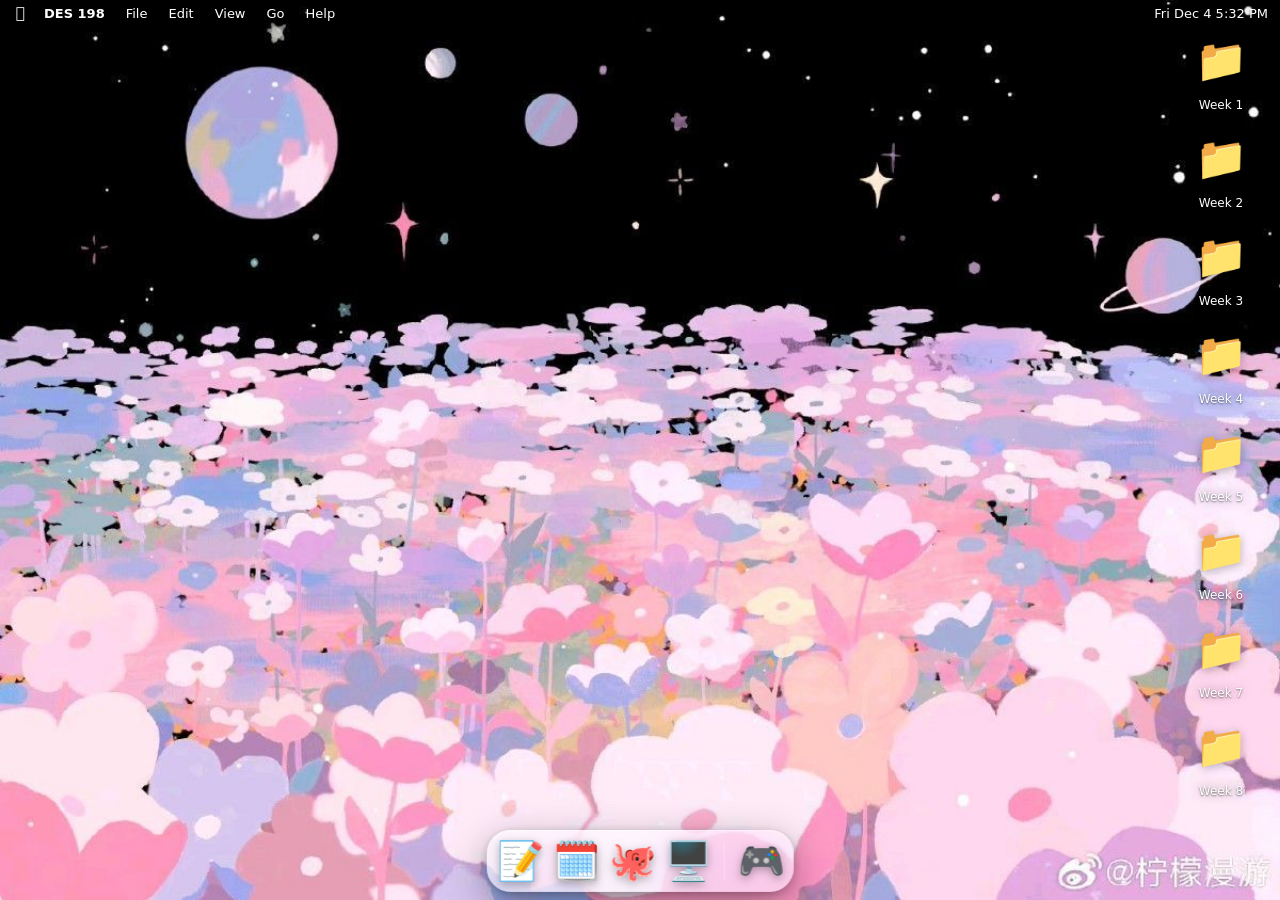
<file: index.html>
<!doctype html>
<html lang="en">
<head>
<meta charset="utf-8">
<meta name="viewport" content="width=device-width, initial-scale=1">
<title>DES 198 — Desktop</title>
<meta name="description" content="The DES 198 course site as a desktop. Every week is a file; the Kind column is the design it wears that week.">
<meta name="color-scheme" content="light dark">
<link rel="icon" href="favicon.svg" type="image/svg+xml">
<link rel="stylesheet" href="desktop.css">
<script src="course.js"></script>
</head>
<body>

<!-- ---------------------------------------------------------------- menu bar -->
<div class="menubar" role="banner">
  <div class="menubar__left">
    <button class="menubar__apple" type="button" aria-label="About this course" data-open="about"></button>
    <span class="menubar__item menubar__item--app">DES 198</span>
    <span class="menubar__item" data-menu="file">File</span>
    <span class="menubar__item" data-menu="edit">Edit</span>
    <span class="menubar__item" data-menu="view">View</span>
    <span class="menubar__item" data-menu="go">Go</span>
    <span class="menubar__item" data-menu="help">Help</span>
  </div>
  <div class="menubar__right">
    <time class="menubar__time" id="mbTime"></time>
  </div>
</div>

<div class="dropdown glass" id="dropdown" hidden></div>

<!-- ---------------------------------------------------------------- desktop -->
<main class="desktop" id="desktop" data-wallpaper>
  <div class="icons" id="icons" role="listbox" aria-label="Desktop"></div>
</main>

<div class="windows" id="windows"></div>

<!-- Quick Look -->
<div class="ql" id="ql" hidden>
  <div class="ql__panel glass" role="dialog" aria-modal="true" aria-labelledby="qlTitle">
    <header class="ql__bar">
      <button class="light light--close" type="button" data-ql-close aria-label="Close Quick Look"></button>
      <h2 class="ql__title" id="qlTitle"></h2>
      <button class="ql__open" type="button" data-ql-open>Open</button>
    </header>
    <div class="ql__body doc" id="qlBody"></div>
  </div>
</div>

<nav class="dock glass" id="dock" aria-label="Dock"></nav>

<noscript>
  <p class="noscript">This page is a desktop you click around in, so it needs
  JavaScript to work.</p>
</noscript>

<script src="wallpaper.js"></script>
<script src="desktop.js"></script>
<script src="apps.js"></script>
<script src="sparkles.js"></script>
<script src="eggs.js"></script>
</body>
</html>
</file>
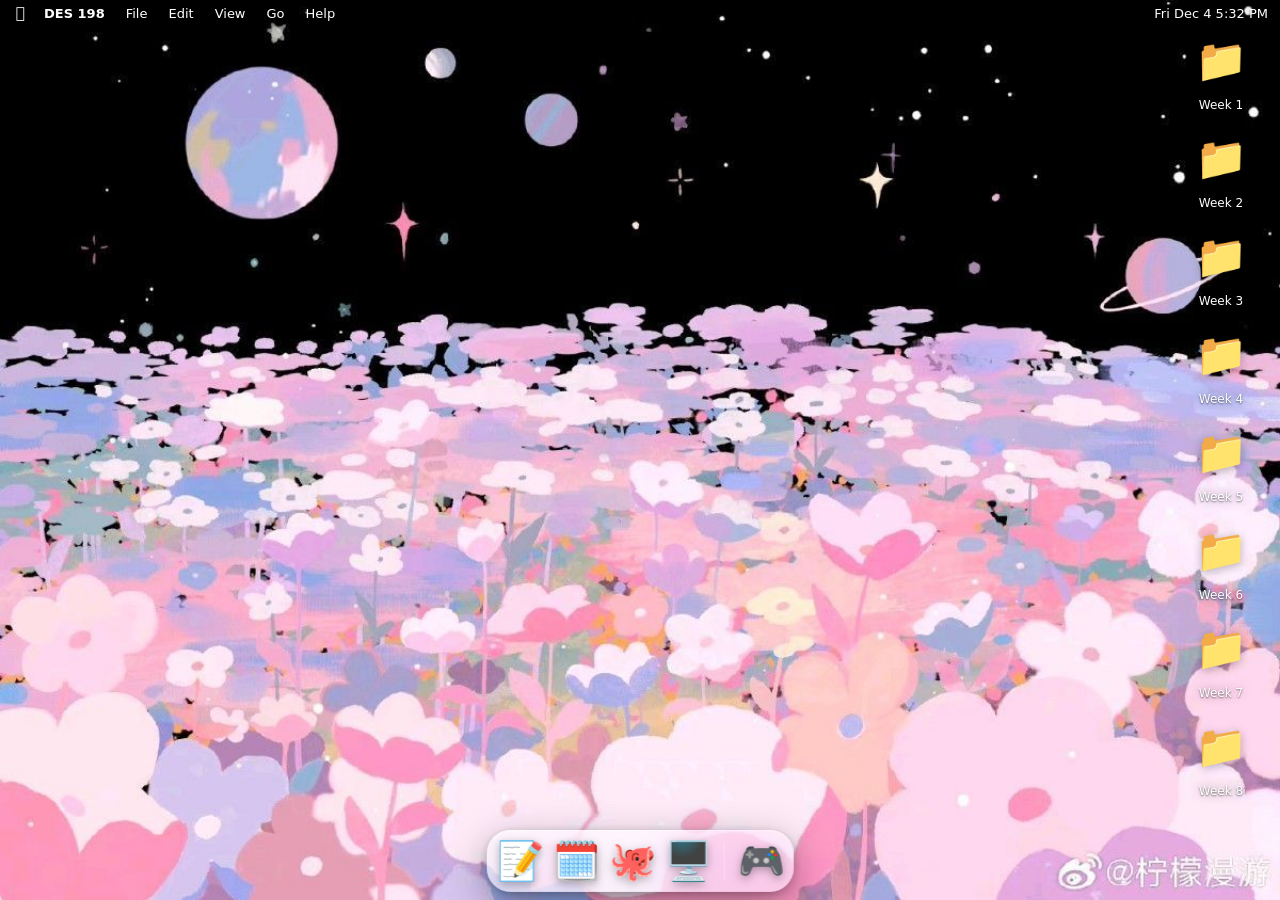
<file: desktop.html>
<!doctype html>
<html lang="en">
<head>
<meta charset="utf-8">
<meta name="viewport" content="width=device-width, initial-scale=1">
<title>DES 198 — Desktop</title>
<meta name="description" content="The DES 198 course site as a desktop. Every week is a file; the Kind column is the design it wears that week.">
<meta name="color-scheme" content="light dark">
<link rel="icon" href="favicon.svg" type="image/svg+xml">
<link rel="stylesheet" href="desktop.css">
<script src="course.js"></script>
</head>
<body>

<!-- ---------------------------------------------------------------- menu bar -->
<div class="menubar" role="banner">
  <div class="menubar__left">
    <button class="menubar__apple" type="button" aria-label="About this course" data-open="about"></button>
    <span class="menubar__item menubar__item--app">DES 198</span>
    <span class="menubar__item" data-menu="file">File</span>
    <span class="menubar__item" data-menu="edit">Edit</span>
    <span class="menubar__item" data-menu="view">View</span>
    <span class="menubar__item" data-menu="go">Go</span>
    <span class="menubar__item" data-menu="help">Help</span>
  </div>
  <div class="menubar__right">
    <time class="menubar__time" id="mbTime"></time>
  </div>
</div>

<div class="dropdown glass" id="dropdown" hidden></div>

<!-- ---------------------------------------------------------------- desktop -->
<main class="desktop" id="desktop" data-wallpaper>
  <div class="icons" id="icons" role="listbox" aria-label="Desktop"></div>
</main>

<div class="windows" id="windows"></div>

<!-- Quick Look -->
<div class="ql" id="ql" hidden>
  <div class="ql__panel glass" role="dialog" aria-modal="true" aria-labelledby="qlTitle">
    <header class="ql__bar">
      <button class="light light--close" type="button" data-ql-close aria-label="Close Quick Look"></button>
      <h2 class="ql__title" id="qlTitle"></h2>
      <button class="ql__open" type="button" data-ql-open>Open</button>
    </header>
    <div class="ql__body doc" id="qlBody"></div>
  </div>
</div>

<nav class="dock glass" id="dock" aria-label="Dock"></nav>

<noscript>
  <p class="noscript">This page is a desktop you click around in, so it needs
  JavaScript to work.</p>
</noscript>

<script src="wallpaper.js"></script>
<script src="desktop.js"></script>
<script src="apps.js"></script>
</body>
</html>
</file>
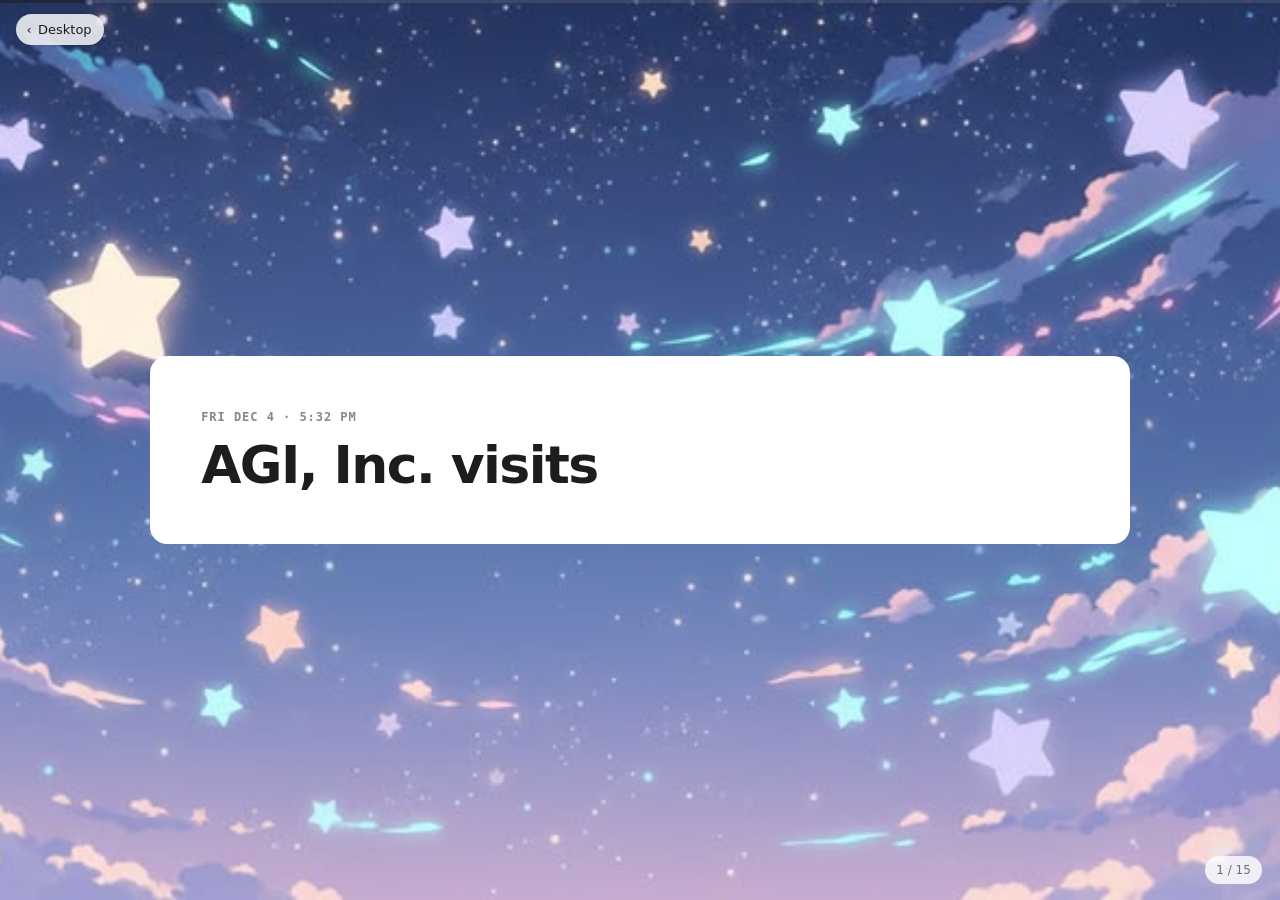
<file: scroll.html>
<!doctype html>
<html lang="en">
<head>
<meta charset="utf-8">
<meta name="viewport" content="width=device-width, initial-scale=1">
<title>Read the week — DES 198</title>
<meta name="description" content="A week of DES 198 read as a deck: one slide per screen, scrolling down.">
<meta name="color-scheme" content="light dark">
<link rel="icon" href="favicon.svg" type="image/svg+xml">
<!-- base.css for the slide hooks, desktop.css for the Apple design. -->
<link rel="stylesheet" href="base.css">
<link rel="stylesheet" href="desktop.css">
<!-- Baskervville: the one slide font actually shown as itself (Week 2,
     Typography), rather than described. Everything else that needs a
     specific font is a system font already installed everywhere. -->
<link rel="preconnect" href="https://fonts.googleapis.com">
<link rel="preconnect" href="https://fonts.gstatic.com" crossorigin>
<link href="https://fonts.googleapis.com/css2?family=Baskervville&display=swap" rel="stylesheet">
<script src="course.js"></script>
</head>
<body class="scrolldeck">
  <a class="skip" href="#s1">Skip to the first slide</a>

  <!-- One wallpaper, not the rotation: a background that changes under you
       while you are reading is a distraction rather than a pleasure. -->
  <div class="wall wall--fixed" aria-hidden="true"></div>

  <main class="sc" id="app"></main>

  <script src="site.js"></script>
  <script>renderScroll();</script>
  <script src="sparkles.js"></script>
</body>
</html>
</file>
<file: desktop.css>
/* ==========================================================================
   DES 198 — DESKTOP

   The course as a Finder window. Every week is a file, and the Kind column
   is the design that week wears, which is the argument the whole site is
   making: same content, thirteen presentations, listed in a column like any
   other file attribute.

   ---------------------------------------------------------------------------
   DESIGN LANGUAGE: LIQUID GLASS (macOS 26 Tahoe, as refined in macOS 27)

   Liquid Glass is a translucent finish that reflects and refracts what sits
   behind it, and it reaches from the smallest control to the largest
   structure. What that means concretely here:

     The menu bar is transparent. Not tinted, not frosted: the wallpaper
     runs straight under it.

     Sidebars and toolbars are the glass. The window itself has no opaque
     background, so the wallpaper shows through the sidebar and title bar
     while the content area stays solid enough to read.

     Corners are concentric. An inner radius equals the outer radius minus
     the gap between them, so curves stay parallel instead of fighting.
     --r-win and --r-in are set up that way and must stay in step.

     Glass has an edge. Real glass catches light along its rim, so every
     glass surface carries a bright top inset line and a darker bottom one.
     That edge, not a border, is what makes it read as a material.

   THE OPACITY CONTROL. macOS 27 reduced the default transparency because
   content was getting lost, and added a control running from a tinted,
   nearly opaque look to clear glass. That is a real setting, so it is real
   here: --glass-op drives every glass surface at once, and the Apple menu
   sets it. Legibility has to hold at both ends, which is the guidance.

   ---------------------------------------------------------------------------
   ASSETS. Nothing here is drawn by hand. There is no official Apple design
   system for the web: Apple ships the macOS UI Kit as Figma and Sketch files
   only, and both those and SF Symbols are licensed for software running on
   Apple's own operating systems, which a course website is not. So this uses
   the two Apple assets a Mac already serves:

     SF Pro              via -apple-system, the real system font
     Apple Color Emoji   the file, folder and menu-bar icons, Apple's own
                         artwork rendered by the OS
      (U+F8FF)         the Apple logo glyph, also from the system font

   The system accent follows CURRENT_WEEK's theme, the way the macOS accent
   colour is a system setting.
   ========================================================================== */

:root {
  --wall-1: #2b4a6f;
  --wall-2: #14243a;
  --accent: #0a6cff;
  --accent-ink: #ffffff;

  /* 0 = clear glass, 1 = tinted and nearly opaque. The Apple menu sets it.
     The default sits high because macOS 27 pulled transparency back. */
  --glass-op: .62;

  /* the glass recipe, mixed from --glass-op so one dial moves everything */
  --glass-tint:  rgba(255, 255, 255, calc(.10 + .74 * var(--glass-op)));
  --glass-deep:  rgba(246, 247, 250, calc(.06 + .80 * var(--glass-op)));
  --glass-spec:  rgba(255, 255, 255, calc(.50 + .35 * var(--glass-op)));
  --glass-under: rgba(0, 0, 0, .07);
  --glass-blur:  32px;

  --content: rgba(255, 255, 255, calc(.72 + .26 * var(--glass-op)));

  /* VIBRANCY. Text on glass cannot be one fixed colour: as the glass goes
     clear the dark wallpaper comes through and dark ink disappears into it,
     which is the legibility complaint against this design language. So the
     ink on glass follows the opacity, flipping to white as the glass clears.
     The curve is steep on purpose, so ink stays properly dark until the
     glass is genuinely transparent rather than passing through a muddy grey. */
  --on-glass: clamp(0%, calc((var(--glass-op) - .26) * 260%), 100%);
  --glass-ink:      color-mix(in oklab, #1d1d1f var(--on-glass), #ffffff);
  --glass-ink-soft: color-mix(in oklab, #5f6066 var(--on-glass), rgba(255,255,255,.82));
  --glass-shade: 0 1px 3px rgba(0, 0, 0, calc(.55 - .55 * var(--glass-op)));

  --ink:        #1d1d1f;
  --ink-soft:   #5f6066;
  --ink-faint:  #8e8f96;
  --hair:       rgba(0, 0, 0, .10);
  --row-alt:    rgba(0, 0, 0, .022);
  --sel-idle:   rgba(0, 0, 0, .075);

  --font: -apple-system, BlinkMacSystemFont, "SF Pro Text", "Helvetica Neue",
          "Segoe UI", system-ui, sans-serif;

  /* Concentric corners: an inner surface inset by --inset from a container
     with radius --r-win gets --r-in, so the two curves stay parallel. */
  --r-win: 17px;
  --inset: 7px;
  --r-in: calc(var(--r-win) - var(--inset));
  --r-ctl: 8px;


  /* Text sitting directly on the wallpaper: the menu bar and the icon labels.
     White ink was right over a dark gradient and is wrong over this one, which
     is a pale sky at the top where the menu bar sits. So the ink is dark and
     the halo behind it is light, the opposite of the usual arrangement. Swap
     both if you ever put a dark photo here, and check the menu bar first: it
     lands on the brightest part of the image. */
  --desk-ink:   #23241f;
  --desk-shade: 0 1px 2px rgba(255,255,255,.7), 0 0 10px rgba(255,255,255,.45);
  --desk-hover: rgba(0, 0, 0, .1);

  --menubar-h: 26px;
  --dock-h: 70px;
}

@media (prefers-color-scheme: dark) {
  :root:not([data-mode="light"]) {
    --wall-1: #1b3350;
    --wall-2: #060c15;
    --glass-tint:  rgba(70, 72, 82, calc(.14 + .72 * var(--glass-op)));
    --glass-deep:  rgba(38, 40, 47, calc(.10 + .80 * var(--glass-op)));
    --glass-spec:  rgba(255, 255, 255, calc(.16 + .16 * var(--glass-op)));
    --glass-under: rgba(0, 0, 0, .3);
    --content: rgba(28, 29, 34, calc(.70 + .28 * var(--glass-op)));
    --glass-ink: #f2f2f4;
    --glass-ink-soft: #a6a7ae;
    --glass-shade: none;
    --ink:        #f2f2f4;
    --ink-soft:   #a6a7ae;
    --ink-faint:  #7a7b83;
    --hair:       rgba(255, 255, 255, .09);
    --row-alt:    rgba(255, 255, 255, .028);
    --sel-idle:   rgba(255, 255, 255, .1);
  }
}

* { box-sizing: border-box; }

/* An explicit display in this file would otherwise beat the hidden attribute,
   which is what left the empty Quick Look panel covering the desktop. */
[hidden] { display: none !important; }

html, body { height: 100%; }

body {
  margin: 0;
  font-family: var(--font);
  font-size: 13px;
  color: var(--ink);
  background: var(--wall-2);
  overflow: hidden;
  -webkit-font-smoothing: antialiased;
}

::selection { background: var(--accent); color: var(--accent-ink); }

/* Apple Color Emoji first, so the icons are Apple's artwork on a Mac and the
   platform's own set elsewhere. Never a hand-drawn substitute. */
.glyph {
  font-family: "Apple Color Emoji", "Segoe UI Emoji", "Noto Color Emoji", sans-serif;
  font-style: normal;
  line-height: 1;
}

.noscript {
  position: fixed; inset: auto 0 0 0; z-index: 99;
  margin: 0; padding: 1rem 1.25rem;
  background: var(--content); color: var(--ink);
  font-size: 13px; line-height: 1.5;
}

/* --------------------------------------------------------------------------
   THE GLASS
   One place mixes the material, so every surface is the same stuff.
   -------------------------------------------------------------------------- */

.glass {
  position: relative;
  background:
    linear-gradient(180deg,
      var(--glass-tint) 0%,
      var(--glass-deep) 46%,
      var(--glass-deep) 100%);
  -webkit-backdrop-filter: blur(var(--glass-blur)) saturate(190%) brightness(1.06);
  backdrop-filter: blur(var(--glass-blur)) saturate(190%) brightness(1.06);
  box-shadow:
    inset 0 .5px 0 var(--glass-spec),          /* the lit top rim */
    inset 0 -.5px 0 var(--glass-under),        /* the shaded bottom rim */
    inset .5px 0 0 rgba(255,255,255,.16),
    inset -.5px 0 0 rgba(255,255,255,.08);
}

/* --------------------------------------------------------------- menu bar -- */
/* Transparent by default in Tahoe: the wallpaper runs straight under it, so
   the only job left is keeping the text legible against whatever it lands on. */

.menubar {
  position: fixed; top: 0; left: 0; right: 0; z-index: 50;
  height: var(--menubar-h);
  display: flex; align-items: center; justify-content: space-between;
  padding: 0 10px 0 7px;
  background: transparent;
  color: var(--desk-ink);
  font-size: 13px;
  text-shadow: var(--desk-shade);
  user-select: none;
}

.menubar__left, .menubar__right { display: flex; align-items: center; gap: 1px; }
.menubar__right { gap: 10px; padding-right: 2px; }

/* U+F8FF is Apple's own logo glyph in the system font */
.menubar__apple {
  width: 26px; height: 20px; padding: 0;
  appearance: none; -webkit-appearance: none;
  border: 0; border-radius: 7px;
  background: transparent; color: inherit;
  font-family: var(--font); font-size: 15px; line-height: 20px;
  text-shadow: inherit;
  cursor: default;
}
.menubar__apple::before { content: "\F8FF"; }

.menubar__item {
  padding: 2px 10px;
  border-radius: 7px;
  line-height: 17px;
  cursor: default;
}
.menubar__item--app { font-weight: 590; }
.menubar__item:hover, .menubar__apple:hover,
.menubar__item[data-on], .menubar__apple[data-on] {
  background: var(--desk-hover);
  -webkit-backdrop-filter: blur(12px);
  backdrop-filter: blur(12px);
}

.menubar__time { font-size: 13px; font-variant-numeric: tabular-nums; }

/* -------------------------------------------------------------- drop-downs -- */

.dropdown {
  position: fixed; z-index: 60;
  min-width: 232px; max-width: min(460px, 90vw);
  max-height: 70vh; overflow-y: auto;
  padding: 6px;
  border-radius: 14px;
  box-shadow:
    inset 0 .5px 0 var(--glass-spec),
    inset 0 -.5px 0 var(--glass-under),
    0 18px 50px rgba(0,0,0,.34),
    0 2px 8px rgba(0,0,0,.18);
  color: var(--glass-ink);
  font-size: 13px;
}
.dropdown button {
  display: flex; align-items: center; justify-content: space-between; gap: 1.5rem;
  width: 100%; padding: 5px 10px;
  appearance: none; -webkit-appearance: none;
  border: 0; border-radius: 8px;
  background: transparent; color: var(--glass-ink);
  font: inherit; text-align: left; cursor: default;
}
.dropdown button span { overflow: hidden; text-overflow: ellipsis; white-space: nowrap; }
.dropdown button:disabled { color: var(--glass-ink-soft); opacity: .7; }
.dropdown button:not(:disabled):hover { background: var(--accent); color: var(--accent-ink); }
.dropdown button[aria-checked="true"] span::before { content: "\2713\00A0\00A0"; }
.dropdown kbd { font: inherit; color: var(--glass-ink-soft); flex: none; }
.dropdown button:not(:disabled):hover kbd { color: inherit; opacity: .8; }
.dropdown hr { margin: 6px 10px; border: 0; border-top: .5px solid var(--hair); }

/* ---------------------------------------------------------------- desktop -- */
/* The wallpaper carries real colour because glass has nothing to refract over
   a flat fill. Two soft blooms in the week's accent, nothing more. */

/* The wallpaper rotates, so it is two stacked layers rather than one image.
   One holds what you are looking at, the other is loaded with what comes next
   and then faded up; the next change swaps their roles. Crossfading needs two
   layers because you cannot fade an element to a different version of itself.

   The gradient sits under both as the fallback and the colour the edges blend
   into, so a slow or missing file never shows a white void. */

.desktop {
  position: fixed; inset: 0;
  background: linear-gradient(163deg, var(--wall-1) 0%, var(--wall-2) 100%);
  overflow: hidden;
}

.desktop::before,
.desktop::after {
  content: "";
  position: absolute; inset: 0;
  background: center / cover no-repeat;
  transition: opacity 1600ms ease-in-out;
}
.desktop::before { background-image: var(--shot-a); opacity: 1; }
.desktop::after  { background-image: var(--shot-b); opacity: 0; }
.desktop[data-layer="b"]::before { opacity: 0; }
.desktop[data-layer="b"]::after  { opacity: 1; }

.icons {
  /* The wallpaper layers are absolutely positioned, so they paint above any
     in-flow content. Without a stacking order of its own the icon labels end
     up underneath them, while the emoji stays visible because its filter
     lifts it into the same paint step. Both belong above the wallpaper. */
  position: relative; z-index: 1;
  display: grid;
  grid-auto-flow: column;
  grid-template-rows: repeat(auto-fill, 96px);
  justify-content: end;
  gap: 2px;
  height: 100%;
  padding: calc(var(--menubar-h) + 8px) 14px calc(var(--dock-h) + 14px);
}

.icon {
  width: 90px;
  display: grid; grid-template-columns: 1fr; justify-items: center; gap: 4px;
  padding: 6px 2px 5px;
  appearance: none; -webkit-appearance: none;
  border: 0; border-radius: 12px;
  background: transparent; box-shadow: none;
  font: inherit; color: var(--desk-ink);
  cursor: default;
}
.icon .glyph {
  font-size: 42px;
  filter: drop-shadow(0 2px 5px rgba(0,0,0,.28));
}
.icon span:last-child {
  max-width: 84px;
  padding: 1px 6px;
  border-radius: 7px;
  font-size: 12px; line-height: 1.25;
  text-align: center;
  text-shadow: var(--desk-shade);
  overflow-wrap: anywhere;
}
.icon[aria-selected="true"] .glyph {
  background: rgba(255,255,255,.18);
  border-radius: 12px;
  -webkit-backdrop-filter: blur(8px);
  backdrop-filter: blur(8px);
}
.icon[aria-selected="true"] span:last-child {
  background: var(--accent); color: var(--accent-ink); text-shadow: none;
}
.icon:focus-visible { outline: 2px solid #fff; outline-offset: 1px; }

/* ----------------------------------------------------------------- windows -- */
/* The window has no opaque background of its own. That is what lets the
   wallpaper show through the sidebar and the toolbar. */

.windows { position: fixed; inset: var(--menubar-h) 0 0 0; pointer-events: none; z-index: 20; }

.window {
  position: absolute;
  display: flex; flex-direction: column;
  min-width: 360px; min-height: 220px;
  background: transparent;
  border-radius: var(--r-win);
  /* No drop shadow. The half-pixel rim is what separates the window from the
     wallpaper, and it is the only thing that should: a cast shadow would put
     the window above the glass rather than in it. */
  box-shadow: 0 0 0 .5px rgba(255,255,255,.16);
  overflow: hidden;
  pointer-events: auto;
}
.window[data-min="true"] { display: none; }
.window[data-zoom="true"] {
  left: 0 !important; top: 0 !important;
  width: 100% !important; height: 100% !important;
  border-radius: 0;
}

/* the toolbar, which in Tahoe is glass rather than a tinted bar */
.window__bar {
  display: flex; align-items: center; gap: 10px;
  height: 50px; flex: none;
  padding: 0 15px;
  cursor: default; user-select: none;
  z-index: 2;
}

.lights { display: flex; gap: 8px; flex: none; }

.light {
  position: relative;
  width: 12px; height: 12px; padding: 0;
  appearance: none; -webkit-appearance: none;
  border: 0; border-radius: 50%;
  box-shadow: inset 0 .5px 0 rgba(255,255,255,.45), 0 .5px 1px rgba(0,0,0,.2);
  cursor: default;
}
.light--close { background: #ff5f57; }
.light--min   { background: #febc2e; }
.light--zoom  { background: #28c840; }
.window[data-focus="false"] .light { background: rgba(150,150,155,.5); box-shadow: none; }

/* The hover symbols are characters from the system font, not drawn shapes. */
.light::after {
  content: "";
  position: absolute; inset: 0;
  display: grid; place-items: center;
  font-family: var(--font);
  font-size: 10px; line-height: 1;
  color: rgba(0,0,0,.62);
  opacity: 0;
}
.lights:hover .light::after { opacity: 1; }
.light--close::after { content: "\00D7"; font-size: 12px; }
.light--min::after   { content: "\2212"; }
.light--zoom::after  { content: "\2921"; font-size: 9px; }

.window__title {
  flex: 1; margin: 0;
  font-size: 13px; font-weight: 590; text-align: center;
  color: var(--glass-ink);
  text-shadow: var(--glass-shade);
  overflow: hidden; text-overflow: ellipsis; white-space: nowrap;
}
.window[data-focus="false"] .window__title { color: var(--ink-faint); }

.window__tools { display: flex; gap: 6px; flex: none; }
.tool {
  padding: 4px 11px;
  appearance: none; -webkit-appearance: none;
  border: 0; border-radius: 999px;              /* Tahoe rounds its controls */
  background: rgba(255,255,255,.16);
  box-shadow: inset 0 .5px 0 rgba(255,255,255,.4), inset 0 -.5px 0 rgba(0,0,0,.08);
  -webkit-backdrop-filter: blur(10px);
  backdrop-filter: blur(10px);
  color: var(--glass-ink);
  font: inherit; font-size: 12px;
  cursor: default;
}
.tool:hover { background: var(--accent); color: var(--accent-ink); }

.window__body { flex: 1; display: flex; min-height: 0; }

/* sidebar: floating glass, concentric with the window corner */

.side {
  width: 190px; flex: none;
  padding: 8px 8px 10px;
  border-right: .5px solid var(--hair);
  overflow-y: auto;
}
.side h3 {
  margin: 9px 0 3px; padding: 0 8px;
  font-size: 11px; font-weight: 590;
  color: var(--glass-ink-soft);
  text-shadow: var(--glass-shade);
}
.side h3:first-child { margin-top: 2px; }
.side button {
  display: flex; align-items: center; gap: 8px;
  width: 100%; padding: 5px 8px;
  appearance: none; -webkit-appearance: none;
  border: 0; border-radius: 8px;
  background: transparent; color: var(--glass-ink);
  text-shadow: var(--glass-shade);
  font: inherit; font-size: 13px; text-align: left;
  cursor: default;
}
.side .glyph { font-size: 13px; flex: none; width: 16px; text-align: center; }
.side button span:last-child { overflow: hidden; text-overflow: ellipsis; white-space: nowrap; }
.side button:hover { background: var(--sel-idle); }
.side button[aria-current="true"] {
  background: rgba(255,255,255,.3);
  box-shadow: inset 0 .5px 0 rgba(255,255,255,.5), 0 1px 3px rgba(0,0,0,.1);
  font-weight: 500;
}

/* content area: the solid surface, so the list stays readable */

.list {
  flex: 1; display: flex; flex-direction: column; min-width: 0;
  background: var(--content);
  -webkit-backdrop-filter: blur(20px) saturate(160%);
  backdrop-filter: blur(20px) saturate(160%);
  overflow: hidden;
}

.list__head {
  display: grid;
  grid-template-columns: minmax(0,1fr) 74px 136px 92px;
  height: 28px; flex: none;
  border-bottom: .5px solid var(--hair);
}
.list__head button {
  display: flex; align-items: center; gap: 4px;
  min-width: 0; padding: 0 10px;
  appearance: none; -webkit-appearance: none;
  border: 0; border-right: .5px solid var(--hair);
  background: transparent; color: var(--ink-soft);
  font: inherit; font-size: 11px; font-weight: 500;
  text-align: left; cursor: default;
}
.list__head button:last-child { border-right: 0; }
.list__head button:hover { background: var(--sel-idle); }
.list__head .dir { font-size: 8px; color: var(--ink-faint); }

/* A week folder has no sidebar, so it can afford wider metadata columns:
   a reading's author is the useful part of its Kind and should not clip. */
.list--folder .list__head,
.list--folder .row { grid-template-columns: minmax(0,1fr) 104px 176px 76px; }

.list__rows { flex: 1; overflow-y: auto; padding: 4px; }

.row {
  display: grid;
  grid-template-columns: minmax(0,1fr) 74px 136px 92px;
  align-items: center;
  width: 100%; height: 26px;
  padding: 0; border: 0;
  border-radius: var(--r-ctl);              /* Tahoe rounds list selection */
  background: transparent; color: var(--ink);
  font: inherit; font-size: 13px; text-align: left;
  cursor: default;
}
.row:nth-child(even) { background: var(--row-alt); }
.row > * { padding: 0 10px; overflow: hidden; text-overflow: ellipsis; white-space: nowrap; }
.row__name { display: flex; align-items: center; gap: 5px; padding-left: 9px; }
.row__name .glyph { font-size: 13px; flex: none; }
.row__date, .row__kind, .row__state { color: var(--ink-soft); font-size: 12px; }
.row__date { font-variant-numeric: tabular-nums; }

/* The disclosure triangle. Finder's list view is an outline view, which is
   Apple's own name for an expandable hierarchical list, so the weeks twist
   open to show what they contain. */
.row__disc {
  flex: none;
  width: 14px; height: 14px;
  display: inline-grid; place-items: center;
  margin-right: 1px;
  appearance: none; -webkit-appearance: none;
  border: 0; background: transparent;
  color: var(--ink-soft);
  font: inherit; font-size: 8px; line-height: 1;
  cursor: default;
  transition: transform 160ms cubic-bezier(.3,.9,.3,1);
}
.row__disc[data-open="true"] { transform: rotate(90deg); }
.row__disc--none { visibility: hidden; }
.row:hover .row__disc { color: var(--ink); }

.row[aria-selected="true"] {
  background: var(--accent); color: var(--accent-ink);
  box-shadow: inset 0 .5px 0 rgba(255,255,255,.3);
}
.row[aria-selected="true"] .row__disc { color: var(--accent-ink); }
.row[aria-selected="true"] .row__date,
.row[aria-selected="true"] .row__kind,
.row[aria-selected="true"] .row__state { color: var(--accent-ink); opacity: .85; }
.row[data-draft="true"] .row__name { opacity: .45; }
.row:focus-visible { outline: 2px solid var(--accent); outline-offset: -2px; }

.list__foot {
  flex: none;
  display: flex; align-items: center; justify-content: center;
  height: 26px; padding: 0 10px;
  border-top: .5px solid var(--hair);
  color: var(--ink-soft); font-size: 11px;
  overflow: hidden; text-overflow: ellipsis; white-space: nowrap;
}

/* a plain document surface, for Read Me and Quick Look */

.doc {
  flex: 1; overflow-y: auto; padding: 24px 30px 32px;
  background: var(--content);
  -webkit-backdrop-filter: blur(20px) saturate(160%);
  backdrop-filter: blur(20px) saturate(160%);
  border-radius: var(--r-in);
}
.doc h1 { margin: 0 0 2px; font-size: 21px; font-weight: 640; letter-spacing: -.015em; }
.doc .sub { margin: 0 0 18px; color: var(--ink-soft); font-size: 13px; }
.doc h2 {
  margin: 20px 0 6px;
  font-size: 11px; font-weight: 590; letter-spacing: .06em; text-transform: uppercase;
  color: var(--ink-faint);
}
.doc p, .doc li { font-size: 13px; line-height: 1.55; max-width: 62ch; }
.doc p { margin: 0 0 10px; }
.doc ul, .doc ol { margin: 0 0 10px; padding-left: 20px; }
.doc li { margin-bottom: 3px; }
.doc dl { display: grid; grid-template-columns: 120px 1fr; gap: 2px 14px; margin: 0; font-size: 13px; }
.doc dt { color: var(--ink-soft); }
.doc dd { margin: 0; }
.doc a { color: var(--accent); }

/* ------------------------------------------------------------- quick look -- */

.ql {
  position: fixed; inset: 0; z-index: 70;
  display: grid; place-items: center;
  padding: 6vh 5vw;
  background: rgba(0,0,0,.3);
  -webkit-backdrop-filter: blur(6px);
  backdrop-filter: blur(6px);
}
.ql__panel {
  width: min(670px, 100%); max-height: 80vh;
  display: flex; flex-direction: column;
  padding: 0 var(--inset) var(--inset);
  border-radius: var(--r-win);
  box-shadow: 0 0 0 .5px rgba(255,255,255,.16);
  overflow: hidden;
}
.ql__bar {
  display: flex; align-items: center; gap: 12px;
  height: 46px; flex: none; padding: 0 8px;
}
.ql__title {
  flex: 1; margin: 0;
  font-size: 13px; font-weight: 590; text-align: center;
  color: var(--glass-ink);
  overflow: hidden; text-overflow: ellipsis; white-space: nowrap;
}
.ql__open {
  flex: none; padding: 4px 13px;
  appearance: none; -webkit-appearance: none;
  border: 0; border-radius: 999px;
  background: rgba(255,255,255,.18);
  box-shadow: inset 0 .5px 0 rgba(255,255,255,.4);
  -webkit-backdrop-filter: blur(10px);
  backdrop-filter: blur(10px);
  color: var(--ink);
  font: inherit; font-size: 12px; cursor: default;
}
.ql__open:hover { background: var(--accent); color: var(--accent-ink); }

/* ------------------------------------------------------------------- dock -- */

.dock {
  position: fixed; left: 50%; bottom: 8px; z-index: 40;
  transform: translateX(-50%);
  display: flex; align-items: flex-end; gap: 8px;
  max-width: calc(100vw - 24px);
  /* The panel grows with the wave. --dock-pad is half the total growth of the
     icons plus the resting padding, set by the pointer handler, and it grows
     on both sides at once: the dock is centred, so equal padding leaves the
     icons where they are in flow and only pushes the glass edges outward. */
  padding: 7px var(--dock-pad, 9px);
  transition: padding 130ms cubic-bezier(.25,.9,.3,1);
  border-radius: 24px;
  box-shadow:
    inset 0 .5px 0 var(--glass-spec),
    inset 0 -.5px 0 var(--glass-under),
    0 14px 40px rgba(0,0,0,.38),
    0 2px 8px rgba(0,0,0,.2);
}

.dock__app {
  position: relative;
  width: 48px; height: 48px; padding: 0;
  appearance: none; -webkit-appearance: none;
  border: 0; border-radius: 12px;
  background: transparent;
  cursor: default;
  transform-origin: bottom center;
  /* --m is how magnified this icon is (0 to 1), --px how far it slides to
     make room. Both are set by the pointer handler in desktop.js. */
  transform:
    translateX(var(--px, 0px))
    translateY(calc(var(--m, 0) * -13px))
    scale(calc(1 + var(--m, 0) * .62));
  transition: transform 130ms cubic-bezier(.25,.9,.3,1);
  will-change: transform;
}
.dock__app .glyph {
  font-size: 38px;
  filter: drop-shadow(0 3px 5px rgba(0,0,0,.3));
}
/* The running dot. It follows the glass ink rather than being a fixed
   colour, because the dock is glass: a white dot vanished on a pale
   wallpaper, and a black one would vanish once the glass goes dark. */
.dock__app[data-on="true"]::after {
  content: ""; position: absolute; left: 50%; bottom: -3px;
  width: 4px; height: 4px; margin-left: -2px;
  border-radius: 50%;
  background: var(--glass-ink);
  opacity: .75;
}
.dock__app::before {
  content: attr(data-label);
  position: absolute; bottom: 60px; left: 50%;
  transform: translateX(-50%);
  padding: 4px 11px;
  background: var(--glass-deep);
  -webkit-backdrop-filter: blur(20px) saturate(180%);
  backdrop-filter: blur(20px) saturate(180%);
  border-radius: 9px;
  box-shadow: inset 0 .5px 0 var(--glass-spec), 0 6px 18px rgba(0,0,0,.3);
  color: var(--glass-ink); font-size: 12px; white-space: nowrap;
  opacity: 0; pointer-events: none;
}
.dock__app:hover::before { opacity: 1; }

.dock__sep {
  width: .5px; height: 38px; margin: 0 4px;
  align-self: center;
  background: rgba(255,255,255,.28);
}

/* ------------------------------------------------------------------ small -- */

@media (max-width: 660px) {
  .icons {
    grid-auto-flow: row; grid-template-rows: none;
    grid-template-columns: repeat(auto-fill, 90px);
    justify-content: start;
  }
  .window {
    left: 6px !important; top: 6px !important;
    width: calc(100vw - 12px) !important;
    height: calc(100% - var(--dock-h) - 18px) !important;
  }
  .side { display: none; }
  .list__head, .row { grid-template-columns: minmax(0,1fr) 74px; }
  .row__kind, .row__state,
  .list__head button:nth-child(3), .list__head button:nth-child(4) { display: none; }
  .menubar__item[data-menu="edit"],
  .menubar__item[data-menu="view"] { display: none; }
  .doc { padding: 18px; }
  .doc dl { grid-template-columns: 1fr; }
  .doc dt { margin-top: 8px; }
}

@media (prefers-reduced-motion: reduce) {
  * { transition-duration: .01ms !important; animation-duration: .01ms !important; }
  .dock__app { transform: none; }
}

/* --------------------------------------------------------------------- apps -- */
/* Calendar and the games. They sit on the same solid surface the Finder list
   uses, because a grid of numbers has to stay readable whatever the glass is
   doing behind it. */

.cal, .g2048, .c4 {
  flex: 1; min-height: 0;
  display: flex; flex-direction: column;
  padding: 12px;
  background: var(--content);
  -webkit-backdrop-filter: blur(20px) saturate(160%);
  backdrop-filter: blur(20px) saturate(160%);
  border-radius: var(--r-in);
  overflow: hidden;
}
.g2048, .c4 { overflow: auto; }

.game__bar {
  display: flex; align-items: center; justify-content: space-between; gap: 10px;
  flex: none; margin-bottom: 10px;
}
.game__score { font-size: 12px; color: var(--ink-soft); font-variant-numeric: tabular-nums; }
.game__btn {
  padding: 4px 11px;
  appearance: none; -webkit-appearance: none;
  border: .5px solid var(--hair); border-radius: 999px;
  background: transparent; color: var(--ink);
  font: inherit; font-size: 12px; cursor: default;
}
.game__btn:hover { background: var(--accent); color: var(--accent-ink); border-color: transparent; }
.game__note { margin: 10px 0 0; font-size: 11px; color: var(--ink-faint); text-align: center; }

/* calendar */

.cal__head { display: flex; align-items: center; gap: 8px; flex: none; margin-bottom: 8px; }
.cal__title { flex: 1; margin: 0; font-size: 14px; font-weight: 640; text-align: center; }
.cal__nav {
  width: 26px; height: 24px; padding: 0;
  appearance: none; -webkit-appearance: none;
  border: 0; border-radius: 7px;
  background: transparent; color: var(--ink-soft);
  font: inherit; font-size: 16px; line-height: 1; cursor: default;
}
.cal__nav:hover { background: var(--sel-idle); color: var(--ink); }

.cal__dow, .cal__grid { display: grid; grid-template-columns: repeat(7, 1fr); gap: 2px; }
.cal__dow { flex: none; margin-bottom: 4px; }
.cal__dow span {
  text-align: center; font-size: 10px; font-weight: 590;
  letter-spacing: .04em; text-transform: uppercase;
  color: var(--ink-faint);
}

.cal__grid { flex: 1; min-height: 0; grid-auto-rows: 1fr; }
.cal__day {
  position: relative;
  min-height: 0;
  display: grid; place-items: center;
  padding: 0;
  appearance: none; -webkit-appearance: none;
  border: 0; border-radius: 8px;
  background: transparent; color: var(--ink);
  font: inherit; font-size: 12px;
  font-variant-numeric: tabular-nums;
  cursor: default;
}
.cal__day:hover { background: var(--sel-idle); }
.cal__day--out { color: var(--ink-faint); opacity: .45; pointer-events: none; }
.cal__day[data-today="true"] { font-weight: 700; box-shadow: inset 0 0 0 1.5px var(--ink-faint); }
.cal__day[data-sel="true"] { background: var(--accent); color: var(--accent-ink); }
.cal__dot {
  position: absolute; bottom: 4px; left: 50%;
  width: 4px; height: 4px; margin-left: -2px;
  border-radius: 50%;
  background: var(--accent);
}
.cal__day[data-sel="true"] .cal__dot { background: var(--accent-ink); }

.cal__detail { flex: none; margin-top: 10px; padding-top: 10px; border-top: .5px solid var(--hair); }
.cal__none { margin: 0; font-size: 12px; color: var(--ink-faint); }
.cal__due { display: grid; gap: 1px; margin-bottom: 8px; font-size: 12px; }
.cal__due strong { font-size: 13px; font-weight: 590; }
.cal__due span { color: var(--ink-soft); }
.cal__due a { color: var(--accent); font-size: 12px; justify-self: start; }

/* 2048 */

.g2048:focus-visible { outline: 2px solid var(--accent); outline-offset: -2px; }
.g2048__board {
  flex: none;
  display: grid; grid-template-columns: repeat(4, 1fr); gap: 7px;
  padding: 7px;
  border-radius: 10px;
  background: var(--sel-idle);
  touch-action: none;
}
.tile {
  aspect-ratio: 1 / 1;
  display: grid; place-items: center;
  border-radius: 7px;
  background: rgba(127,127,127,.09);
  font-size: 20px; font-weight: 680;
  font-variant-numeric: tabular-nums;
  letter-spacing: -.02em;
  color: #4a4438;
}
.tile[data-v]      { background: #eee4da; }
.tile[data-v="4"]  { background: #ece0c8; }
.tile[data-v="8"]  { background: #f2b179; color: #fff; }
.tile[data-v="16"] { background: #f59563; color: #fff; }
.tile[data-v="32"] { background: #f57c5f; color: #fff; }
.tile[data-v="64"] { background: #f65e3b; color: #fff; }
.tile[data-v="128"], .tile[data-v="256"],
.tile[data-v="512"] { background: #edcf72; color: #fff; font-size: 18px; }
.tile[data-v="1024"], .tile[data-v="2048"],
.tile[data-v="big"] { background: #edc22e; color: #fff; font-size: 16px; }

/* connect four */

.c4__board {
  flex: none;
  display: grid; grid-template-columns: repeat(7, 1fr); gap: 5px;
  padding: 7px;
  border-radius: 10px;
  background: rgba(86, 118, 170, .22);
}
.c4__slot {
  aspect-ratio: 1 / 1;
  padding: 0;
  appearance: none; -webkit-appearance: none;
  border: 0; border-radius: 50%;
  background: var(--content);
  box-shadow: inset 0 2px 4px rgba(0,0,0,.22);
  cursor: default;
}
.c4__slot:not(:disabled):hover { box-shadow: inset 0 0 0 2px var(--accent); }
.c4__slot[data-p="1"] { background: #f0779d; box-shadow: inset 0 -2px 3px rgba(0,0,0,.14); }
.c4__slot[data-p="2"] { background: #f2c14e; box-shadow: inset 0 -2px 3px rgba(0,0,0,.14); }

/* the Games launcher: one dock icon, both games inside */
.games {
  flex: 1; min-height: 0;
  display: flex; flex-direction: column; gap: 6px;
  padding: 10px;
  background: var(--content);
  -webkit-backdrop-filter: blur(20px) saturate(160%);
  backdrop-filter: blur(20px) saturate(160%);
  border-radius: var(--r-in);
  overflow: auto;
}
.games__item {
  display: flex; align-items: center; gap: 12px;
  width: 100%; padding: 10px 12px;
  appearance: none; -webkit-appearance: none;
  border: 0; border-radius: 12px;
  background: transparent; color: var(--ink);
  font: inherit; text-align: left; cursor: default;
}
.games__item:hover { background: var(--sel-idle); }
.games__item .glyph { font-size: 30px; flex: none; }
.games__text { display: grid; gap: 1px; min-width: 0; }
.games__text strong { font-size: 13px; font-weight: 590; }
.games__text span { font-size: 12px; color: var(--ink-soft); }

/* the Terminal: the one window that stays dark in light mode, because that
   is what a terminal looks like. Same inner radius as the other apps. */
.term {
  flex: 1; min-height: 0;
  display: flex; flex-direction: column;
  padding: 10px 12px;
  background: rgba(24, 24, 27, .94);
  color: #e8e8ed;
  border-radius: var(--r-in);
  font: 12.5px/1.5 ui-monospace, "SF Mono", Menlo, monospace;
  overflow: auto;
  cursor: text;
}
.term__row { white-space: pre-wrap; overflow-wrap: anywhere; }
.term__row:empty { height: 1.5em; }   /* a blank line between groups */
.term__echo { color: #ffffff; }
.term__dim { color: #8e8e93; }
.term__line { display: flex; gap: .6em; align-items: baseline; }
.term__prompt { color: #30d158; flex: none; }
.term__in {
  flex: 1; min-width: 0;
  appearance: none; -webkit-appearance: none;
  border: 0; outline: 0; padding: 0;
  background: transparent; color: inherit; font: inherit;
  caret-color: #e8e8ed;
}

/* a person's one-line bio, under their name in the Notes app */
.doc dd .bio {
  display: block;
  margin-top: 2px;
  color: var(--ink-soft);
  font-size: 12px;
  line-height: 1.45;
}

/* --------------------------------------------------------------------------
   SCROLL DECK  (scroll.html?w=1)

   The deck read the way you read a PDF: one slide per screen, scrolling down,
   each one locking into place as it arrives. It stays in the Apple design
   rather than wearing the week's own theme, so it matches the desktop it
   opens from.

   The locking is CSS scroll snapping rather than JavaScript watching the
   scroll position, so the browser does it on the compositor: smooth, and it
   survives a fast trackpad flick.
   -------------------------------------------------------------------------- */

.scrolldeck { overflow: hidden; }
.scrolldeck body, body.scrolldeck { background: var(--wall-2); }

/* the wallpaper, same two crossfading layers the desktop uses */
.wall {
  position: fixed; inset: 0; z-index: 0;
  background: linear-gradient(163deg, var(--wall-1) 0%, var(--wall-2) 100%);
}
.wall::before, .wall::after {
  content: "";
  position: absolute; inset: 0;
  background: center / cover no-repeat;
  transition: opacity 1600ms ease-in-out;
}
.wall::before { background-image: var(--shot-a); opacity: 1; }
.wall::after  { background-image: var(--shot-b); opacity: 0; }
.wall[data-layer="b"]::before { opacity: 0; }
.wall[data-layer="b"]::after  { opacity: 1; }

.sc {
  position: relative; z-index: 1;
  height: 100vh; height: 100dvh;
  overflow-y: auto;
  scroll-snap-type: y mandatory;
  scroll-behavior: smooth;
  overscroll-behavior-y: contain;
}

.sc-slide {
  position: relative;
  min-height: 100vh; min-height: 100dvh;
  scroll-snap-align: start;
  scroll-snap-stop: always;          /* never skip one on a fast flick */
  display: grid;
  align-content: center;
  justify-items: center;
  padding: clamp(2rem, 6vw, 5rem) clamp(1rem, 4vw, 3rem);
}

/* Each slide sits on glass, so the wallpaper reads through it and the page
   belongs to the same material as the desktop. */
.sc-slide .slide {
  width: min(980px, 100%);
  max-height: calc(100dvh - clamp(4rem, 12vw, 10rem));
  overflow: auto;
  padding: clamp(1.75rem, 4vw, 3.25rem);
  border-radius: var(--r-win);
  background: #fff;
  color: #1d1d1f;
}

/* A slide with bg/fg (see the SLIDE CHEATSHEET in course.js) goes full-bleed
   instead of sitting in a card: the color is the point, so it should fill
   the slide, not a small box floating on the wallpaper. */
.sc-slide[data-fullbleed="true"] { background: var(--slide-bg, transparent); }
.sc-slide[data-fullbleed="true"] .slide {
  background: transparent;
  color: var(--slide-fg, inherit);
  max-height: none;
  border-radius: 0;
}

/* slide type, in the Apple face rather than a theme's */
.sc-slide .s-kicker {
  margin: 0 0 .75rem;
  font-size: .75rem; font-weight: 590;
  letter-spacing: .08em; text-transform: uppercase;
  color: #86868b;
}
.sc-slide .s-title {
  margin: 0; font-size: clamp(2rem, 5vw, 3.25rem);
  font-weight: 680; letter-spacing: -.03em; line-height: 1.04;
}
.sc-slide .s-secname {
  margin: 0; font-size: clamp(1.75rem, 4vw, 2.75rem);
  font-weight: 640; letter-spacing: -.025em; line-height: 1.08;
}
.sc-slide .s-num {
  margin: 0 0 .4rem;
  font-size: .8125rem; font-weight: 590;
  color: #86868b;
  font-variant-numeric: tabular-nums;
}
.sc-slide .s-statement {
  margin: 0; font-size: clamp(1.5rem, 3.4vw, 2.35rem);
  font-weight: 620; letter-spacing: -.02em; line-height: 1.2;
}
.sc-slide .s-sub {
  margin: 1rem 0 0; max-width: 62ch;
  font-size: clamp(1rem, 1.5vw, 1.1rem); line-height: 1.5;
  color: #6e6e73;
}
.sc-slide .s-head {
  margin: 0 0 1.25rem; font-size: clamp(1.25rem, 2.4vw, 1.75rem);
  font-weight: 620; letter-spacing: -.015em;
}
.sc-slide .s-points { margin: 0; padding: 0; list-style: none; display: grid; gap: .85rem; }
.sc-slide .s-points li {
  display: flex; gap: .75rem;
  font-size: clamp(.95rem, 1.5vw, 1.125rem); line-height: 1.45;
}
.sc-slide .s-points li::before {
  content: counter(list-item);
  counter-increment: list-item;
  flex: none; width: 1.55em; height: 1.55em;
  display: grid; place-items: center;
  border-radius: 50%;
  background: #f0f0f2; color: #6e6e73;
  font-size: .72em; font-weight: 640;
  font-variant-numeric: tabular-nums;
}
.sc-slide .s-two { display: grid; gap: 1.5rem; grid-template-columns: repeat(auto-fit, minmax(230px, 1fr)); }
.sc-slide .s-two h3 {
  margin: 0 0 .4rem; font-size: .75rem; font-weight: 590;
  letter-spacing: .08em; text-transform: uppercase;
  color: #86868b;
}
.sc-slide .s-two p { margin: 0; font-size: 1rem; line-height: 1.5; color: #1d1d1f; }
.sc-slide .s-quote {
  margin: 0; font-size: clamp(1.35rem, 3vw, 2rem);
  font-weight: 500; line-height: 1.3; letter-spacing: -.015em;
}
.sc-slide .s-attr { margin: 1rem 0 0; font-size: .9375rem; color: #6e6e73; }
.sc-slide .s-time {
  display: inline-block; margin-top: 1rem; padding: .3rem .8rem;
  border-radius: 999px;
  background: #f0f0f2; color: #6e6e73;
  font-size: .8125rem; font-weight: 590;
}
.sc-slide .s-fig img { border-radius: var(--r-in); }
.sc-slide .s-fig__empty { background: #f0f0f2; border-radius: var(--r-in); }
.sc-slide .s-fig figcaption { margin-top: .75rem; font-size: .875rem; color: #6e6e73; }

/* slides arrive rather than simply being there */
@media (prefers-reduced-motion: no-preference) {
  .sc-slide > * { opacity: 0; transform: translateY(16px); transition: opacity 560ms ease, transform 560ms cubic-bezier(.2,.8,.3,1); }
  .sc-slide[data-on="true"] > * { opacity: 1; transform: none; }
}

/* a presenter note, shown here because reading is not presenting */
.sc-note {
  width: min(880px, 100%);
  margin: 1rem 0 0;
  padding: .7rem 1rem;
  border-radius: var(--r-in);
  background: rgba(0,0,0,.28);
  -webkit-backdrop-filter: blur(16px);
  backdrop-filter: blur(16px);
  color: #fff;
  font-size: .8125rem; line-height: 1.5;
}

/* A gallery/figure note starts hidden, so an example can be discussed before
   its answer is shown. --revealed="true" (see site.js) swaps which span is
   visible; nothing else about the note's look changes. */
.sc-note--toggle { cursor: pointer; }
.sc-note--toggle .sc-note__label {
  font-weight: 590; letter-spacing: .02em;
  opacity: .85;
}
.sc-note--toggle .sc-note__body { display: none; }
.sc-note--toggle[data-revealed="true"] .sc-note__label { display: none; }
.sc-note--toggle[data-revealed="true"] .sc-note__body { display: block; }

.sc-bar {
  position: fixed; inset: 0 0 auto 0; z-index: 12;
  height: 3px;
  background: rgba(127,127,127,.25);
}
.sc-bar i {
  display: block; height: 100%;
  background: rgba(0,0,0,.45);
  transform: scaleX(0); transform-origin: left;
  transition: transform 320ms ease;
}

.sc-count {
  position: fixed; right: 18px; bottom: 16px; z-index: 12;
  margin: 0; padding: .3rem .7rem;
  border-radius: 999px;
  background: rgba(255,255,255,.82);
  -webkit-backdrop-filter: blur(20px);
  backdrop-filter: blur(20px);
  color: #6e6e73;
  font-size: .75rem; font-variant-numeric: tabular-nums;
}

.sc-end .wk-actions { display: flex; flex-wrap: wrap; gap: .6rem; margin: 1.5rem 0 0; }
.sc-end .btn {
  padding: .5rem 1rem;
  border: .5px solid rgba(0,0,0,.14); border-radius: 999px;
  background: #fff; color: #1d1d1f;
  font-size: .875rem; text-decoration: none;
}
.sc-end .btn--primary { background: #1d1d1f; color: #fff; border-color: transparent; }

/* a row of captioned examples on one slide */
.sc-slide .s-gallery {
  display: grid; gap: clamp(.75rem, 2vw, 1.5rem);
  grid-template-columns: repeat(auto-fit, minmax(150px, 1fr));
  margin: .5rem 0 0;
}
.sc-slide .s-gallery[data-n="6"] { grid-template-columns: repeat(6, 1fr); }
.sc-slide .s-gallery figure { margin: 0; display: grid; gap: .5rem; }
.sc-slide .s-gallery img {
  width: 100%; aspect-ratio: 1 / 1;
  max-height: 22vh;
  object-fit: contain;
  background: #fafafa;
  border-radius: var(--r-in);
  padding: .5rem;
}
.sc-slide .s-gallery__empty {
  display: block;
  width: 100%; aspect-ratio: 1 / 1;
  max-height: 22vh;
  background: #f0f0f2;
  border-radius: var(--r-in);
}

/* A gallery of one or two images (e.g. a before/after phone screenshot) has
   room to spare, so it drops the square crop and small height cap that a
   six-across row of chairs needs, and scales up to its natural shape. */
.sc-slide .s-gallery[data-n="1"] img,
.sc-slide .s-gallery[data-n="2"] img {
  width: auto; max-width: 100%;
  height: auto; max-height: 58vh;
  aspect-ratio: auto;
  margin: 0 auto;
}
.sc-slide .s-gallery[data-n="1"] .s-gallery__empty,
.sc-slide .s-gallery[data-n="2"] .s-gallery__empty {
  aspect-ratio: 4 / 5;
  max-height: 58vh;
}
.sc-slide .s-gallery figcaption {
  font-size: .75rem; line-height: 1.35; text-align: center;
  color: #6e6e73;
}
.sc-slide .s-gallery figcaption b { color: #1d1d1f; font-weight: 640; }

@media (max-width: 1000px) {
  .sc-slide .s-gallery[data-n="6"] { grid-template-columns: repeat(3, 1fr); }
}
@media (max-width: 560px) {
  .sc-slide .s-gallery[data-n="6"] { grid-template-columns: repeat(2, 1fr); }
}

/* The scroll deck stays on one wallpaper rather than cycling: a background
   that changes while you are reading pulls focus off the words. A week can
   override it with --deck-bg (set in site.js from course.js's `background`);
   unset, it falls back to the default. */
.wall--fixed::before { background-image: var(--deck-bg, url("img/wall-1.jpg")); }

/* one slide per person: picture left, words right */
.sc-slide .s-person {
  display: grid;
  grid-template-columns: minmax(0, 280px) minmax(0, 1fr);
  gap: clamp(1.5rem, 4vw, 3rem);
  align-items: center;
}
.s-person__pic { margin: 0; }
.s-person__pic img,
.s-person__empty {
  display: block;
  width: 100%; aspect-ratio: 4 / 5;
  object-fit: cover;
  border-radius: var(--r-in);
  background: #f0f0f2;
}
.s-person__name {
  margin: 0; font-size: clamp(1.75rem, 3.6vw, 2.5rem);
  font-weight: 680; letter-spacing: -.025em; line-height: 1.05;
}
.s-person__detail { margin: .4rem 0 0; font-size: 1rem; color: #6e6e73; }
.s-person__text p + p { margin-top: .85rem; }
.s-person__text p { font-size: clamp(.95rem, 1.4vw, 1.0625rem); line-height: 1.55; max-width: 52ch; }

@media (max-width: 720px) {
  .sc-slide .s-person { grid-template-columns: 1fr; }
  .s-person__pic img, .s-person__empty { aspect-ratio: 3 / 2; }
}

/* a deck opened in a window: the iframe is the whole window body */
.deckframe {
  flex: 1; width: 100%; min-height: 0;
  border: 0; display: block;
  border-radius: var(--r-in);
  background: var(--wall-2);
}

/* A film opened from a week folder. Black behind it like QuickTime, fitted
   so the whole frame is visible whatever shape the window is dragged to. */
.filmframe {
  flex: 1; width: 100%; min-height: 0;
  display: block; object-fit: contain;
  border-radius: var(--r-in);
  background: #000;
}

/* Standalone, the deck offers its own way back to the desktop. Inside a
   window it does not: the window's own close button is the way back, and a
   second one would be a button that leaves you where you already are. */
.sc-home {
  position: fixed; left: 16px; top: 14px; z-index: 12;
  display: inline-flex; align-items: center; gap: .4rem;
  padding: .35rem .8rem .35rem .65rem;
  border-radius: 999px;
  background: rgba(255,255,255,.82);
  -webkit-backdrop-filter: blur(20px);
  backdrop-filter: blur(20px);
  color: #1d1d1f;
  font-size: .8125rem; text-decoration: none;
  box-shadow: 0 1px 4px rgba(0,0,0,.12);
}
.sc-home:hover { background: #fff; }
.sc-home span:first-child { font-size: 1em; line-height: 1; }

/* Resize grips. Invisible, sitting just inside the window rim, with the
   cursor doing the telling. Corners are above edges so they win where they
   overlap, which is what you expect when you aim at a corner. */
.grip { position: absolute; z-index: 5; }
.grip--n, .grip--s { left: 10px; right: 10px; height: 6px; cursor: ns-resize; }
.grip--e, .grip--w { top: 10px; bottom: 10px; width: 6px; cursor: ew-resize; }
.grip--n { top: -2px; }
.grip--s { bottom: -2px; }
.grip--e { right: -2px; }
.grip--w { left: -2px; }
.grip--ne, .grip--nw, .grip--se, .grip--sw { width: 14px; height: 14px; z-index: 6; }
.grip--ne { top: -2px; right: -2px; cursor: nesw-resize; }
.grip--nw { top: -2px; left: -2px;  cursor: nwse-resize; }
.grip--se { bottom: -2px; right: -2px; cursor: nwse-resize; }
.grip--sw { bottom: -2px; left: -2px;  cursor: nesw-resize; }

/* A zoomed window fills the screen, so there is nothing left to drag. */
.window[data-zoom="true"] .grip { display: none; }

/* a comparison across three or more columns */
.sc-slide .s-cols {
  display: grid; gap: clamp(1.25rem, 3vw, 2.25rem);
  grid-template-columns: repeat(auto-fit, minmax(190px, 1fr));
}
.sc-slide .s-cols > div { display: grid; align-content: start; gap: .5rem; }
.sc-slide .s-cols h3 {
  margin: 0; padding-bottom: .5rem;
  border-bottom: 1px solid rgba(0,0,0,.12);
  font-size: .8125rem; font-weight: 640;
  letter-spacing: .04em; text-transform: uppercase;
  color: #1d1d1f;
}
.sc-slide .s-cols p { margin: 0; font-size: .9375rem; line-height: 1.5; color: #1d1d1f; }
.sc-slide .s-cols ul { margin: 0; padding-left: 1.05rem; display: grid; gap: .3rem; }
.sc-slide .s-cols li { font-size: .875rem; line-height: 1.45; color: #6e6e73; }

/* A tappable slide: click the card and its badge appears. The cursor and a
   faint hint say so, because an interaction nobody discovers is not one. */
.sc-slide .slide[data-tappable="true"] { cursor: pointer; position: relative; }
.s-tap {
  position: absolute; right: clamp(1rem, 3vw, 2rem); bottom: clamp(1rem, 3vw, 2rem);
  font-size: clamp(1.5rem, 4vw, 2.5rem);
  font-weight: 640;
  letter-spacing: -.02em;
  opacity: 0; transform: scale(.7) rotate(-8deg);
  transition: opacity 260ms ease, transform 320ms cubic-bezier(.2,1.4,.4,1);
  pointer-events: none;
}
.slide[data-tapped="true"] .s-tap { opacity: 1; transform: none; }

/* --------------------------------------------------------------- nametag -- */
/* The worked example on the homework slide: a classic HELLO sticker you can
   type on, click to recolour, and tilt with the pointer. It is an argument as
   much as a demo, since the brief says a nametag can be digital. */

.nt { perspective: 900px; display: grid; place-items: center; padding: .5rem 0; }

.nt__card {
  width: min(420px, 100%);
  aspect-ratio: 4 / 3;
  display: grid;
  grid-template-rows: 38% 1fr;
  border-radius: 14px;
  overflow: hidden;
  background: #fff;
  box-shadow: 0 10px 30px rgba(0,0,0,.18), 0 1px 0 rgba(0,0,0,.06);
  cursor: pointer;
  transform: rotateX(var(--rx, 0deg)) rotateY(var(--ry, 0deg));
  transition: transform 220ms cubic-bezier(.2,.9,.3,1);
  transform-style: preserve-3d;
}

.nt__top {
  display: grid; place-content: center; gap: .1rem;
  text-align: center;
  background: var(--nt-bg, #d8342c);
  color: #fff;
}
.nt__top span {
  font-size: clamp(1.6rem, 5vw, 2.4rem);
  font-weight: 800; letter-spacing: .04em; line-height: 1;
}
.nt__top small {
  font-size: clamp(.65rem, 1.6vw, .8rem);
  font-weight: 600; letter-spacing: .16em; text-transform: uppercase;
  opacity: .92;
}

.nt__field {
  display: grid; place-items: center;
  padding: .5rem 1rem;
  background:
    repeating-linear-gradient(180deg, transparent 0 26px,
      rgba(0,0,0,.07) 26px 27px);
}
.nt__name {
  display: inline-block;
  min-width: 4ch;
  padding: .1em .2em;
  font-family: var(--nt-font, "Bradley Hand", "Segoe Script", cursive);
  font-size: clamp(1.8rem, 6vw, 3rem);
  line-height: 1.1;
  color: var(--nt-ink, #1d3f8f);
  text-align: center;
  outline: none;
  cursor: text;
}
.nt__name:focus { background: rgba(0,0,0,.04); border-radius: 6px; }

/* five palettes, cycled by clicking */
.nt[data-c="1"] .nt__card { --nt-bg: #1d3f8f; }
.nt[data-c="1"] .nt__name { --nt-ink: #d8342c; }
.nt[data-c="2"] .nt__card { --nt-bg: #15795b; }
.nt[data-c="2"] .nt__name { --nt-ink: #15795b; }
.nt[data-c="3"] .nt__card { --nt-bg: #1d1d1f; }
.nt[data-c="3"] .nt__name { --nt-ink: #1d1d1f; }
.nt[data-c="4"] .nt__card { --nt-bg: #e0559b; }
.nt[data-c="4"] .nt__name { --nt-ink: #7a2150; }

.nt__hint { text-align: center; margin-top: 1rem; }

/* the last screen: one way back up, and nothing else */
.sc-end { place-content: center; }
.sc-top {
  display: inline-flex; align-items: center; gap: .6rem;
  padding: .85rem 1.5rem;
  appearance: none; -webkit-appearance: none;
  border: 0; border-radius: 999px;
  background: #fff; color: #1d1d1f;
  font: inherit; font-size: 1rem; font-weight: 590;
  cursor: pointer;
  box-shadow: 0 2px 10px rgba(0,0,0,.14);
  transition: transform 160ms cubic-bezier(.2,.9,.3,1);
}
.sc-top:hover { transform: translateY(-2px); }
.sc-top span:first-child { font-size: 1.1em; line-height: 1; }


/* --------------------------------------------------------------- markdown -- */
/* A .md in the listing opens as one: the source, monospaced, syntax visible.
   Only a bare <url> is clickable, since a reading list you cannot open is not
   much of a reading list. */

.md {
  flex: 1; min-height: 0; overflow: auto;
  margin: 0; padding: 22px 26px 28px;
  background: var(--content);
  -webkit-backdrop-filter: blur(20px) saturate(160%);
  backdrop-filter: blur(20px) saturate(160%);
  border-radius: var(--r-in);
  font-family: ui-monospace, "SF Mono", Menlo, monospace;
  font-size: 12.5px;
  line-height: 1.7;
  color: var(--ink);
  white-space: pre-wrap;
  word-break: break-word;
  tab-size: 2;
}
.md__hash  { color: var(--ink-faint); }
.md__head  { font-weight: 640; color: var(--ink); }
.md__rule  { color: var(--ink-faint); }
.md__punct { color: var(--ink-faint); }
.md__bold  { font-weight: 640; }
.md__url   { color: var(--accent); text-decoration: none; }
.md__url:hover { text-decoration: underline; }

/* --------------------------------------------------------------------------
   CHART
   A bar chart built from divs rather than SVG, so it stays inside the rule
   that every graphic on this site is either a photograph or a system glyph.
   Bars grow from zero when the slide arrives, staggered by --i, and sit flat
   when the viewer has asked for reduced motion.
   -------------------------------------------------------------------------- */
.sc-slide .s-chart { display: grid; gap: .9rem; }
.sc-slide .s-chart__row {
  display: grid;
  grid-template-columns: minmax(8ch, 22ch) 1fr auto;
  align-items: center; gap: 1rem;
  font-size: clamp(.9rem, 1.4vw, 1.0625rem);
}
.sc-slide .s-chart__label { color: #1d1d1f; line-height: 1.35; }
.sc-slide .s-chart__track {
  height: .7rem; border-radius: 999px;
  background: #ececf0; overflow: hidden;
}
.sc-slide .s-chart__bar {
  display: block; height: 100%; width: var(--w, 0%);
  border-radius: 999px; background: #1d1d1f;
  transform-origin: left center; transform: scaleX(0);
  transition: transform .7s cubic-bezier(.2, .7, .2, 1);
  transition-delay: calc(var(--i, 0) * 90ms + 120ms);
}
.sc-slide .s-chart__bar.is-accent { background: #d7322b; }
.sc-slide[data-on="true"] .s-chart__bar { transform: scaleX(1); }
.sc-slide .s-chart__val {
  color: #6e6e73; font-variant-numeric: tabular-nums;
  font-weight: 640; font-size: .9em;
}
.sc-slide .s-chart__cap {
  margin: 1.25rem 0 0; max-width: 62ch;
  font-size: .8125rem; line-height: 1.45; color: #6e6e73;
}
@media (prefers-reduced-motion: reduce) {
  .sc-slide .s-chart__bar { transition: none; transform: scaleX(1); }
}
@media (max-width: 560px) {
  .sc-slide .s-chart__row { grid-template-columns: 1fr auto; row-gap: .35rem; }
  .sc-slide .s-chart__track { grid-column: 1 / -1; }
}

/* --------------------------------------------------------------------------
   VISUAL
   Heading, picture and words on one slide. Built like .s-person, which is the
   same shape, but with the picture sized to the slide rather than cropped to a
   portrait, so landscape photographs and screenshots both sit in it.
   -------------------------------------------------------------------------- */
.sc-slide .s-visual {
  display: grid; grid-template-columns: 1fr 1fr;
  gap: clamp(1.25rem, 3vw, 2.5rem); align-items: center;
}
.sc-slide .s-visual[data-side="left"] .s-visual__fig { order: -1; }
.sc-slide .s-visual__text { min-width: 0; }
.sc-slide .s-visual .s-head { margin-bottom: 1rem; }
.sc-slide .s-visual__body {
  margin: 0; max-width: 46ch; white-space: pre-line;
  font-size: clamp(.95rem, 1.5vw, 1.125rem); line-height: 1.5;
  color: #1d1d1f;
}
.sc-slide .s-visual__body + .s-points { margin-top: 1.1rem; }
.sc-slide .s-visual__fig { margin: 0; min-width: 0; display: grid; gap: .6rem; }
.sc-slide .s-visual__fig img {
  display: block; width: 100%; max-height: 52vh;
  object-fit: contain; border-radius: 14px; background: #f0f0f2;
}
.sc-slide .s-visual__empty {
  display: block; width: 100%; aspect-ratio: 4 / 3;
  border-radius: 14px; background: #f0f0f2;
}
.sc-slide .s-visual__fig figcaption {
  font-size: .75rem; line-height: 1.35; color: #6e6e73;
}
@media (max-width: 820px) {
  .sc-slide .s-visual { grid-template-columns: 1fr; }
  .sc-slide .s-visual[data-side="left"] .s-visual__fig { order: 0; }
  .sc-slide .s-visual__fig img { max-height: 34vh; }
}

/* --------------------------------------------------------------------------
   ZOOM
   Click a picture on a slide and it fills the screen. Click anywhere, or hit
   Escape, to put it back. Built for the critique, where eight submissions on
   one slide are too small to actually look at.
   -------------------------------------------------------------------------- */
.sc-slide .slide img.is-zoomable { cursor: zoom-in; }

.sc-zoom {
  position: fixed; inset: 0; z-index: 400;
  /* Flex rather than grid: the image's max-height needs a definite box to
     resolve against, and an auto-sized grid row is not one, so a tall
     screenshot runs off the bottom of the screen. */
  display: flex; align-items: center; justify-content: center;
  padding: clamp(16px, 4vmin, 56px);
  padding-bottom: calc(clamp(16px, 4vmin, 56px) + 34px);
  cursor: zoom-out;
  background: rgba(16, 16, 18, .62);
  -webkit-backdrop-filter: blur(26px) saturate(150%);
  backdrop-filter: blur(26px) saturate(150%);
  animation: sc-zoom-in .16s ease-out both;
}
.sc-zoom[hidden] { display: none; }

.sc-zoom img {
  max-width: 100%; max-height: 100%;
  min-width: 0; min-height: 0;
  object-fit: contain;
  border-radius: 14px;
  box-shadow: 0 40px 90px rgba(0, 0, 0, .45);
  animation: sc-zoom-pop .22s cubic-bezier(.2, .8, .2, 1) both;
}
.sc-zoom__hint {
  position: fixed; left: 50%; bottom: max(18px, env(safe-area-inset-bottom, 0px));
  transform: translateX(-50%);
  padding: 6px 12px; border-radius: 999px;
  background: rgba(255, 255, 255, .14);
  color: rgba(255, 255, 255, .8);
  font-size: 11px; letter-spacing: .02em;
  -webkit-backdrop-filter: blur(10px);
  backdrop-filter: blur(10px);
}

@keyframes sc-zoom-in  { from { opacity: 0 } to { opacity: 1 } }
@keyframes sc-zoom-pop { from { opacity: 0; transform: scale(.97) } to { opacity: 1; transform: none } }

@media (prefers-reduced-motion: reduce) {
  .sc-zoom, .sc-zoom img { animation: none; }
}

/* --------------------------------------------------------------------------
   SITE
   A live page framed in the desktop's own window chrome. Used to show a
   finished example without screenshots, which go stale and look soft when
   projected. No back control on purpose: the deck is the way out.
   -------------------------------------------------------------------------- */
.sc-slide .s-site { display: grid; gap: .9rem; }
.sc-slide .s-site .s-head { margin: 0; }

.sc-slide .s-site__win {
  border-radius: var(--r-win, 16px);
  overflow: hidden;
  background: #fff;
  box-shadow: 0 1px 0 rgba(255,255,255,.5) inset,
              0 18px 50px rgba(0,0,0,.22),
              0 2px 6px rgba(0,0,0,.12);
  display: grid; grid-template-rows: 38px 1fr;
  height: min(58vh, 560px);
}
.sc-slide .s-site__bar {
  display: flex; align-items: center; gap: 10px;
  padding: 0 13px;
  background: rgba(246,246,248,.86);
  -webkit-backdrop-filter: blur(18px) saturate(160%);
  backdrop-filter: blur(18px) saturate(160%);
  border-bottom: 1px solid rgba(0,0,0,.07);
}
.sc-slide .s-site__bar .light { cursor: default; }
.sc-slide .s-site__title {
  font-size: 12px; font-weight: 560; color: #6e6e73;
  white-space: nowrap; overflow: hidden; text-overflow: ellipsis;
}
/* The framed page is someone else's, so it cannot be restyled from here, and
   it carries a chat button fixed to the bottom right of its own viewport. The
   frame is given extra height below the window's clip line, so anything pinned
   to the bottom of that viewport falls outside what is shown. Nothing on the
   other site is touched; the page just continues past the bottom edge. */
.sc-slide .s-site__frame {
  width: 100%; height: calc(100% + 130px);
  border: 0; display: block; background: #fff;
}
.sc-slide .s-site__note {
  margin: 0; font-size: .8125rem; color: #6e6e73;
}
.sc-slide .s-site__full {
  margin-left: auto; flex: none;
  font: inherit; font-size: 12px; font-weight: 560; color: #1d1d1f;
  padding: 4px 11px; border-radius: 999px;
  border: 1px solid rgba(0,0,0,.1);
  background: rgba(255,255,255,.75);
  cursor: pointer;
}
.sc-slide .s-site__full:hover { background: #fff; }
/* Full screen: the window fills the screen, and the page shows to its
   bottom edge, so an embedded deck's own toolbar comes back into view. */
.sc-slide .s-site__win:fullscreen { height: 100vh; border-radius: 0; }
.sc-slide .s-site__win:fullscreen .s-site__frame { height: 100%; }
.sc-slide .s-site__win:-webkit-full-screen { height: 100vh; border-radius: 0; }
.sc-slide .s-site__win:-webkit-full-screen .s-site__frame { height: 100%; }
@media (max-width: 700px) {
  .sc-slide .s-site__win { height: min(52vh, 420px); }
}

/* --------------------------------------------------------------------------
   CHESS
   Pieces are the Unicode chess glyphs rendered by the system font, so nothing
   here is a drawn asset. The board keeps the same flat squares and accent
   colour as the other two games.
   -------------------------------------------------------------------------- */
.chess { display: flex; flex-direction: column; height: 100%; }
.chess__board {
  display: grid;
  grid-template-columns: repeat(8, 1fr);
  aspect-ratio: 1;
  width: 100%;
  border-radius: 10px;
  overflow: hidden;
  border: 1px solid var(--hair, rgba(0,0,0,.1));
}
.chess__sq {
  position: relative;
  appearance: none; -webkit-appearance: none;
  border: 0; padding: 0; margin: 0;
  display: grid; place-items: center;
  font-size: clamp(16px, 4.4vmin, 30px);
  line-height: 1;
  cursor: pointer;
  background: #f0d9b5;
  color: #1d1d1f;
}
.chess__sq[data-dark="true"] { background: #b58863; }
.chess__sq[data-sel="true"]  { background: #b9d978; }
.chess__sq[data-to="true"]::after {
  content: "";
  position: absolute; width: 26%; aspect-ratio: 1;
  border-radius: 50%;
  background: rgba(0, 0, 0, .22);
}
.chess__sq[data-hit="true"]::after {
  width: 78%;
  background: transparent;
  border: 3px solid rgba(190, 40, 40, .55);
}
.chess__sq:disabled { cursor: default; }

/* A list of eight or more is taller than a slide card at projector height and
   its last lines get clipped. Rather than shrinking the type until nobody at
   the back can read it, long lists run in two columns, numbered down the
   first and then the second. Shorter lists are untouched. */
.sc-slide .s-points[data-long="true"] {
  grid-auto-flow: column;
  grid-template-rows: repeat(5, auto);
  grid-template-columns: 1fr 1fr;
  column-gap: 2.5rem;
  row-gap: .6rem;
}
@media (max-width: 760px) {
  .sc-slide .s-points[data-long="true"] {
    grid-auto-flow: row;
    grid-template-rows: none;
    grid-template-columns: 1fr;
  }
}

/* Lecture rooms are usually wide and short once browser chrome is taken off.
   The two tallest slide types, a framed site and a nine-item list, do not fit
   a 1440x900 laptop driving a projector, so they get a shorter form rather
   than silently clipping their last lines. */
@media (max-height: 840px) {
  .sc-slide .s-site__win { height: min(44vh, 430px); }
}

/* ------------------------------------------------------------- GitHub --- */
/* The setup guide. A list of steps on the left, one step on the right, and
   a tick that remembers itself. Same bones as the Finder window. */

.gh {
  flex: 1; display: flex; min-height: 0; min-width: 0; font-size: 13px;
  background: var(--content);
  -webkit-backdrop-filter: blur(20px) saturate(160%);
  backdrop-filter: blur(20px) saturate(160%);
  overflow: hidden;   /* flush with the window, which clips the corners */
}
.gh__nav {
  flex: none; width: 190px; overflow: auto;
  padding: 8px 6px; border-right: .5px solid var(--hair);
}
.gh__step {
  display: flex; align-items: center; gap: 8px;
  width: 100%; padding: 6px 8px;
  appearance: none; -webkit-appearance: none;
  border: 0; border-radius: 7px; background: transparent;
  color: var(--ink); font: inherit; font-size: 12.5px; text-align: left; cursor: pointer;
}
.gh__step:hover { background: var(--sel-idle); }
.gh__step[aria-current="true"] { background: var(--accent); color: var(--accent-ink); }
.gh__tick {
  flex: none; width: 16px; height: 16px; border-radius: 50%;
  border: 1.5px solid currentColor; opacity: .45;
  display: grid; place-items: center; font-size: 10px; line-height: 1;
}
.gh__step[data-done="true"] .gh__tick { opacity: 1; }
.gh__step[data-done="true"] .gh__tick::before { content: "✓"; }
.gh__main { flex: 1; min-width: 0; overflow: auto; padding: 18px 22px 24px; }
.gh__main .eyebrow {
  margin: 0 0 4px; font-size: 11px; font-weight: 590;
  letter-spacing: .06em; text-transform: uppercase; color: var(--ink-faint);
}
.gh__main h2 { margin: 0 0 10px; font-size: 19px; font-weight: 640; letter-spacing: -.015em; }
.gh__main p, .gh__main li { line-height: 1.55; max-width: 60ch; }
.gh__main p { margin: 0 0 10px; }
.gh__main ol { margin: 0 0 12px; padding-left: 20px; }
.gh__main li { margin-bottom: 4px; }
.gh__main a { color: var(--accent); }
.gh__main h3 {
  margin: 16px 0 6px; font-size: 11px; font-weight: 590;
  letter-spacing: .06em; text-transform: uppercase; color: var(--ink-soft);
}
.gh__code {
  position: relative; margin: 0 0 12px; padding: 10px 12px;
  border-radius: 8px; background: var(--ink); color: #f5f5f7;
  font: 12px/1.55 ui-monospace, "SF Mono", Menlo, monospace;
  white-space: pre-wrap; overflow-wrap: anywhere;
}
.gh__copy {
  position: absolute; top: 6px; right: 6px;
  padding: 2px 8px; appearance: none; -webkit-appearance: none;
  border: 0; border-radius: 6px; background: rgba(255,255,255,.14);
  color: #fff; font: inherit; font-size: 11px; cursor: pointer;
}
.gh__copy:hover { background: rgba(255,255,255,.26); }
.gh__foot {
  display: flex; gap: 8px; align-items: center; flex-wrap: wrap;
  margin-top: 18px; padding-top: 12px; border-top: .5px solid var(--hair);
}
.gh__btn {
  padding: 5px 12px; appearance: none; -webkit-appearance: none;
  border: 0; border-radius: 7px; background: var(--sel-idle);
  color: var(--ink); font: inherit; font-size: 12.5px; cursor: pointer;
}
.gh__btn:hover { filter: brightness(.96); }
.gh__btn--go { background: var(--accent); color: var(--accent-ink); }

/* --------------------------------------------------------- easter eggs --- */

.toast {
  position: fixed; inset: 0; z-index: 90; pointer-events: none; overflow: hidden;
}
.toast span { position: absolute; left: 0; top: 0; will-change: transform; filter: drop-shadow(0 4px 8px rgba(0,0,0,.18)); }

.train {
  position: fixed; left: 0; bottom: 110px; z-index: 95; pointer-events: none;
  font-size: 44px; white-space: nowrap;
  animation: train-run 6s linear forwards;
}
@keyframes train-run {
  from { transform: translateX(100vw); }
  to   { transform: translateX(-110%); }
}

.dock__app--wave { animation: dock-wave .6s ease-out both; }
@keyframes dock-wave {
  0%   { transform: translateY(0); }
  35%  { transform: translateY(-22px); }
  100% { transform: translateY(0); }
}
@media (prefers-reduced-motion: reduce) {
  .toast, .train { display: none; }
  .dock__app--wave { animation: none; }
}
</file>
<file: base.css>
/* ==========================================================================
   DES 198 — BASE
   Structure only. No colours, no fonts, no personality.

   Structure only: layout, flow and accessibility. desktop.css does the seeing.

   THE CONTRACT
   A theme is expected to define these. Base sets survivable fallbacks so a
   half-finished theme still renders something readable.

     --ground      page background
     --surface     raised background (cards, panels)
     --ink         body text
     --ink-soft    secondary text
     --ink-faint   tertiary text / metadata
     --edge        borders and rules
     --accent      the one colour that means something
     --accent-ink  text on --accent

     --font        body typeface
     --font-display   headings
     --font-mono   metadata, numbers

     --radius      corner rounding
     --step        vertical rhythm unit
     --measure     comfortable line length

   A theme may also override any layout below. Nothing here is sacred; it is
   a starting position, not a cage.
   ========================================================================== */

:root {
  --ground:     #ffffff;
  --surface:    #f4f4f2;
  --ink:        #16161a;
  --ink-soft:   #4a4a52;
  --ink-faint:  #8a8a92;
  --edge:       #d8d8d4;
  --accent:     #16161a;
  --accent-ink: #ffffff;

  --font:         system-ui, sans-serif;
  --font-display: var(--font);
  --font-mono:    ui-monospace, Menlo, monospace;

  --radius:  0px;
  --step:    1.5rem;
  --measure: 66ch;

  --pad: clamp(1.25rem, 5vw, 3rem);
  --wrap: 62rem;
}

* { box-sizing: border-box; }

html {
  -webkit-text-size-adjust: 100%;
  scroll-behavior: smooth;
}
@media (prefers-reduced-motion: reduce) {
  html { scroll-behavior: auto; }
  *, *::before, *::after {
    animation-duration: .01ms !important;
    animation-iteration-count: 1 !important;
    transition-duration: .01ms !important;
  }
}

body {
  margin: 0;
  background: var(--ground);
  color: var(--ink);
  font-family: var(--font);
  line-height: 1.55;
  -webkit-font-smoothing: antialiased;
}

img { max-width: 100%; display: block; }

a { color: inherit; }

:focus-visible {
  outline: 2px solid var(--accent);
  outline-offset: 3px;
}

.skip {
  position: absolute;
  left: -9999px;
  top: 0;
  z-index: 100;
  padding: .75rem 1rem;
  background: var(--accent);
  color: var(--accent-ink);
}
.skip:focus { left: 0; }

/* --------------------------------------------------------------------------
   PAGE SHELL
   -------------------------------------------------------------------------- */

.page {
  max-width: var(--wrap);
  margin: 0 auto;
  padding: var(--pad);
  min-height: 100vh;
  min-height: 100dvh;
}

.site-head { margin-bottom: calc(var(--step) * 2); }

.eyebrow {
  margin: 0 0 .5rem;
  font-family: var(--font-mono);
  font-size: .75rem;
  letter-spacing: .12em;
  text-transform: uppercase;
  color: var(--ink-faint);
}

.site-title {
  margin: 0;
  font-family: var(--font-display);
  font-size: clamp(2rem, 7vw, 3.75rem);
  line-height: 1.02;
  letter-spacing: -.02em;
  text-wrap: balance;
}

.site-sub {
  margin: var(--step) 0 0;
  max-width: 46ch;
  font-size: 1.05rem;
  line-height: 1.5;
  color: var(--ink-soft);
}

/* the metadata strip: meets / room / units / grading */
.facts {
  display: grid;
  grid-template-columns: repeat(auto-fit, minmax(9rem, 1fr));
  gap: 1rem;
  margin: var(--step) 0 0;
  padding: 0;
}
.fact { margin: 0; }
.fact dt {
  font-family: var(--font-mono);
  font-size: .6875rem;
  letter-spacing: .12em;
  text-transform: uppercase;
  color: var(--ink-faint);
  margin-bottom: .2rem;
}
.fact dd { margin: 0; font-size: .9375rem; line-height: 1.35; }

/* --------------------------------------------------------------------------
   NAV
   -------------------------------------------------------------------------- */

.site-nav {
  display: flex;
  flex-wrap: wrap;
  gap: 1rem;
  align-items: center;
  margin: var(--step) 0 0;
}
.site-nav a, .site-nav button {
  font-family: var(--font-mono);
  font-size: .75rem;
  letter-spacing: .1em;
  text-transform: uppercase;
  color: var(--ink-faint);
  background: none;
  border: 0;
  padding: .25rem 0;
  cursor: pointer;
  text-decoration: none;
}
.site-nav a:hover, .site-nav button:hover { color: var(--ink); }
.site-nav a[aria-current="page"] { color: var(--ink); }

/* --------------------------------------------------------------------------
   SCHEDULE — the list of weeks
   -------------------------------------------------------------------------- */

.schedule {
  list-style: none;
  margin: calc(var(--step) * 2) 0 0;
  padding: 0;
}

.wk { margin: 0; }

.wk__link {
  display: grid;
  grid-template-columns: 3.5rem minmax(0, 1fr) auto;
  gap: 1rem;
  align-items: baseline;
  padding: var(--step) 0;
  border-top: 1px solid var(--edge);
  text-decoration: none;
  color: inherit;
}
.wk:last-child .wk__link { border-bottom: 1px solid var(--edge); }

.wk__num {
  font-family: var(--font-mono);
  font-size: 1.125rem;
  color: var(--ink-faint);
}
.wk__title {
  font-family: var(--font-display);
  font-size: 1.2rem;
  line-height: 1.25;
  letter-spacing: -.01em;
}
.wk__date {
  font-family: var(--font-mono);
  font-size: .8125rem;
  color: var(--ink-faint);
  white-space: nowrap;
}
.wk__sum {
  grid-column: 2;
  margin: .4rem 0 0;
  max-width: var(--measure);
  font-size: .9375rem;
  line-height: 1.5;
  color: var(--ink-soft);
}

/* states — themes are expected to make these mean something visually */
.wk[data-state="now"] .wk__num { color: var(--accent); }
.wk[data-state="past"] { opacity: .55; }
.wk[data-state="draft"] { opacity: .4; }
.wk[data-state="draft"] .wk__link { pointer-events: none; cursor: default; }

/* --------------------------------------------------------------------------
   WEEK PAGE
   -------------------------------------------------------------------------- */

.wk-head { margin-bottom: calc(var(--step) * 2); }

.wk-num {
  margin: 0;
  font-family: var(--font-mono);
  font-size: clamp(3rem, 12vw, 6rem);
  line-height: 1;
  color: var(--accent);
}

.wk-title {
  margin: var(--step) 0 0;
  font-family: var(--font-display);
  font-size: clamp(1.75rem, 5.5vw, 3rem);
  line-height: 1.05;
  letter-spacing: -.02em;
  max-width: 22ch;
  text-wrap: balance;
}

.wk-lede {
  margin: var(--step) 0 0;
  max-width: 52ch;
  font-size: 1.05rem;
  line-height: 1.55;
  color: var(--ink-soft);
}

.wk-actions {
  display: flex;
  flex-wrap: wrap;
  gap: .625rem;
  margin: calc(var(--step) * 1.25) 0 0;
}

.btn {
  display: inline-block;
  font-family: var(--font-mono);
  font-size: .75rem;
  letter-spacing: .1em;
  text-transform: uppercase;
  text-decoration: none;
  padding: .7rem 1.1rem;
  border: 1px solid var(--edge);
  border-radius: var(--radius);
  color: var(--ink);
  background: none;
  cursor: pointer;
}
.btn:hover { border-color: var(--ink); }
.btn--primary {
  background: var(--accent);
  border-color: var(--accent);
  color: var(--accent-ink);
}

/* panels: agenda, readings, assignment, materials */
.panel {
  margin: 0 0 calc(var(--step) * 2);
  padding-top: var(--step);
  border-top: 1px solid var(--edge);
}
.panel__head {
  display: flex;
  justify-content: space-between;
  align-items: baseline;
  gap: 1rem;
  margin: 0 0 var(--step);
  font-family: var(--font-mono);
  font-size: .75rem;
  font-weight: 400;
  letter-spacing: .14em;
  text-transform: uppercase;
  color: var(--ink-faint);
}

.agenda { list-style: none; margin: 0; padding: 0; counter-reset: ag; }
.agenda li {
  counter-increment: ag;
  display: grid;
  grid-template-columns: 2.25rem 1fr;
  gap: .5rem;
  padding: .5rem 0;
  font-size: 1rem;
  line-height: 1.45;
}
.agenda li::before {
  content: counter(ag, decimal-leading-zero);
  font-family: var(--font-mono);
  font-size: .75rem;
  color: var(--ink-faint);
  padding-top: .2em;
}

.readings { list-style: none; margin: 0; padding: 0; }
.reading { padding: .625rem 0; }
.reading__title { font-size: 1rem; line-height: 1.35; }
.reading__by { font-size: .875rem; color: var(--ink-soft); }

/* A reading may be a video or a film, and may be recommended rather than
   expected. Themes restyle this freely; base only needs it to read as a label
   rather than as part of the author's name. */
.reading__kind {
  display: inline-block;
  margin-left: .35em;
  padding: 0 .4em;
  border: 1px solid var(--edge);
  border-radius: 2px;
  font-size: .75em;
  letter-spacing: .04em;
  text-transform: uppercase;
  color: var(--ink-faint);
  vertical-align: .08em;
}
.reading__note { font-family: var(--font-mono); font-size: .75rem; color: var(--ink-faint); margin-top: .15rem; }

.assign {
  padding: var(--step);
  background: var(--surface);
  border-radius: var(--radius);
}
.assign__title { margin: 0; font-family: var(--font-display); font-size: 1.3rem; line-height: 1.2; }
.assign__due {
  margin: .3rem 0 var(--step);
  font-family: var(--font-mono);
  font-size: .75rem;
  letter-spacing: .1em;
  text-transform: uppercase;
  color: var(--accent);
}
.assign__body { margin: 0 0 var(--step); max-width: var(--measure); line-height: 1.6; }
.assign__hand { margin: 0; font-size: .9375rem; color: var(--ink-soft); }
.assign__hand b {
  display: block;
  font-family: var(--font-mono);
  font-size: .6875rem;
  font-weight: 400;
  letter-spacing: .12em;
  text-transform: uppercase;
  color: var(--ink-faint);
}

.mats { list-style: none; margin: 0; padding: 0; }
.mats li {
  display: flex;
  justify-content: space-between;
  gap: 1rem;
  padding: .5rem 0;
  border-bottom: 1px solid var(--edge);
  font-size: .9375rem;
}
.mats li span { font-family: var(--font-mono); font-size: .6875rem; letter-spacing: .1em; text-transform: uppercase; color: var(--ink-faint); }

.pager {
  display: flex;
  justify-content: space-between;
  gap: 1rem;
  padding-top: var(--step);
  border-top: 1px solid var(--edge);
}
.pager a { text-decoration: none; max-width: 46%; }
.pager a:last-child { text-align: right; margin-left: auto; }
.pager span {
  display: block;
  font-family: var(--font-mono);
  font-size: .6875rem;
  letter-spacing: .12em;
  text-transform: uppercase;
  color: var(--ink-faint);
}
.pager b { font-weight: 400; font-size: .9375rem; line-height: 1.3; }

/* --------------------------------------------------------------------------
   SYLLABUS
   -------------------------------------------------------------------------- */

.prose p { margin: 0 0 1rem; max-width: var(--measure); line-height: 1.65; color: var(--ink-soft); }
.prose p:last-child { margin-bottom: 0; }

.policy { padding: var(--step) 0; border-bottom: 1px solid var(--edge); }
.policy h3 { margin: 0 0 .3rem; font-size: 1rem; font-weight: 600; }
.policy p { margin: 0; max-width: var(--measure); line-height: 1.6; color: var(--ink-soft); }

.people { display: grid; grid-template-columns: repeat(auto-fit, minmax(13rem, 1fr)); gap: var(--step); }
.person b { display: block; font-size: 1rem; font-weight: 600; }
.person em {
  font-style: normal;
  display: block;
  font-family: var(--font-mono);
  font-size: .6875rem;
  letter-spacing: .12em;
  text-transform: uppercase;
  color: var(--accent);
  margin-bottom: .2rem;
}
.person span { font-size: .875rem; color: var(--ink-faint); }

.outcomes { margin: 0; padding-left: 1.25rem; }
.outcomes li { margin-bottom: .5rem; max-width: var(--measure); line-height: 1.5; color: var(--ink-soft); }

/* --------------------------------------------------------------------------
   FOOTER
   -------------------------------------------------------------------------- */

.site-foot {
  margin-top: calc(var(--step) * 3);
  padding-top: var(--step);
  border-top: 1px solid var(--edge);
  font-size: .8125rem;
  color: var(--ink-faint);
}
.site-foot p { margin: 0 0 .3rem; }
.site-foot a { color: inherit; }

/* --------------------------------------------------------------------------
   SLIDES — shared skeleton; themes restyle it like everything else
   -------------------------------------------------------------------------- */

body.deck {
  overflow: hidden;
  display: grid;
  place-items: center;
  min-height: 100vh;
  min-height: 100dvh;
}

.deck__stage {
  width: min(100%, 68rem);
  height: min(100vh - 4.5rem, 100dvh - 4.5rem);
  padding: 0 var(--pad);
  display: grid;
  place-items: center;
}

.deck__frame {
  width: 100%;
  height: 100%;
  display: flex;
  flex-direction: column;
  justify-content: center;
  padding: clamp(1.5rem, 5vw, 3.5rem);
  overflow: hidden;
}

.slide { width: 100%; }

.s-kicker {
  margin: 0 0 var(--step);
  font-family: var(--font-mono);
  font-size: .8125rem;
  letter-spacing: .16em;
  text-transform: uppercase;
  color: var(--accent);
}
.s-title {
  margin: 0;
  font-family: var(--font-display);
  font-size: clamp(2rem, 7vw, 4.5rem);
  line-height: 1.02;
  letter-spacing: -.025em;
  text-wrap: balance;
}
.s-statement {
  margin: 0;
  font-family: var(--font-display);
  font-size: clamp(1.5rem, 4.5vw, 3rem);
  line-height: 1.15;
  max-width: 24ch;
  text-wrap: balance;
}
.s-sub {
  margin: var(--step) 0 0;
  font-size: clamp(.9375rem, 1.8vw, 1.25rem);
  line-height: 1.55;
  color: var(--ink-soft);
  max-width: 48ch;
}
.s-head {
  margin: 0 0 var(--step);
  padding-bottom: .75rem;
  border-bottom: 1px solid var(--edge);
  font-family: var(--font-display);
  font-size: clamp(1.1rem, 2.5vw, 1.75rem);
  line-height: 1.2;
}
.s-points { list-style: none; margin: 0; padding: 0; counter-reset: sp; }
.s-points li {
  counter-increment: sp;
  display: grid;
  grid-template-columns: 3rem 1fr;
  gap: .5rem;
  padding: clamp(.4rem, 1.2vw, .9rem) 0;
  font-size: clamp(1rem, 2.1vw, 1.5rem);
  line-height: 1.35;
}
.s-points li::before {
  content: counter(sp, decimal-leading-zero);
  font-family: var(--font-mono);
  font-size: .8125rem;
  color: var(--accent);
  padding-top: .4em;
}
.s-two { display: grid; grid-template-columns: 1fr 1fr; gap: clamp(1.5rem, 4vw, 3rem); }
.s-two > div { padding-top: .875rem; border-top: 1px solid var(--edge); }
.s-two h3 {
  margin: 0 0 .875rem;
  font-family: var(--font-mono);
  font-size: .8125rem;
  font-weight: 400;
  letter-spacing: .16em;
  text-transform: uppercase;
  color: var(--accent);
}
.s-two p { margin: 0; font-size: clamp(.875rem, 1.7vw, 1.2rem); line-height: 1.5; color: var(--ink-soft); white-space: pre-line; }
.s-quote {
  margin: 0;
  font-family: var(--font-display);
  font-size: clamp(1.4rem, 4vw, 2.75rem);
  line-height: 1.2;
  max-width: 26ch;
  text-wrap: balance;
}
.s-attr { margin: var(--step) 0 0; font-family: var(--font-mono); font-size: .8125rem; letter-spacing: .14em; text-transform: uppercase; color: var(--ink-faint); }
.s-num { margin: 0 0 .75rem; font-family: var(--font-mono); font-size: clamp(2.5rem, 10vw, 6rem); line-height: 1; color: var(--accent); }
.s-secname { margin: 0; font-family: var(--font-display); font-size: clamp(1.75rem, 6vw, 4rem); line-height: 1.05; }
.s-ex { padding: clamp(1.25rem, 3vw, 2.25rem); background: var(--surface); border-radius: var(--radius); }
.s-ex p { margin: 0; font-size: clamp(1.05rem, 2.4vw, 1.75rem); line-height: 1.3; max-width: 30ch; }
.s-time {
  display: inline-block;
  margin-top: var(--step);
  padding: .4rem .8rem;
  background: var(--accent);
  color: var(--accent-ink);
  font-family: var(--font-mono);
  font-size: .8125rem;
  letter-spacing: .14em;
  text-transform: uppercase;
}
.s-fig { margin: 0; text-align: center; }
.s-fig img { max-height: 58vh; margin: 0 auto; }
.s-fig__empty { display: block; width: 70%; aspect-ratio: 16 / 10; max-height: 58vh; margin: 0 auto; }
.s-fig figcaption { margin-top: .875rem; font-family: var(--font-mono); font-size: .8125rem; letter-spacing: .12em; text-transform: uppercase; color: var(--ink-faint); }
.s-assign { padding: clamp(1.25rem, 3vw, 2.25rem); border: 1px solid var(--accent); border-radius: var(--radius); }
.s-assign h2 { margin: .35rem 0 1rem; font-family: var(--font-display); font-size: clamp(1.4rem, 3.6vw, 2.5rem); line-height: 1.1; }
.s-assign p { margin: 0 0 .75rem; font-size: clamp(.9375rem, 1.8vw, 1.2rem); line-height: 1.55; color: var(--ink-soft); max-width: 46ch; }

/* deck chrome — deliberately neutral so it never fights the theme */
.deck__bar {
  position: fixed;
  left: 0; right: 0; bottom: 0;
  display: flex;
  align-items: center;
  justify-content: space-between;
  gap: 1rem;
  padding: .7rem var(--pad);
  background: color-mix(in srgb, var(--ground) 88%, var(--ink));
  border-top: 1px solid var(--edge);
  font-family: var(--font-mono);
  font-size: .6875rem;
  letter-spacing: .12em;
  text-transform: uppercase;
  color: var(--ink-faint);
  z-index: 10;
}
.deck__bar a { text-decoration: none; color: inherit; }
.deck__bar a:hover { color: var(--ink); }
.deck__keys { display: flex; gap: 1rem; }
.deck__count b { color: var(--ink); font-weight: 400; }

.deck__progress {
  position: fixed;
  left: 0; bottom: 0;
  height: 2px;
  background: var(--accent);
  z-index: 11;
  transition: width 180ms ease;
}

.deck__note {
  position: fixed;
  right: var(--pad);
  bottom: 3.25rem;
  max-width: 34ch;
  padding: .875rem 1rem;
  background: var(--ink);
  color: var(--ground);
  font-size: .8125rem;
  line-height: 1.5;
  z-index: 12;
}
.deck__note::before {
  content: "NOTE";
  display: block;
  font-family: var(--font-mono);
  font-size: .625rem;
  letter-spacing: .18em;
  color: var(--accent);
  margin-bottom: .25rem;
}

.deck__grid {
  position: fixed;
  inset: 0;
  z-index: 50;
  background: var(--ground);
  overflow: auto;
  padding: var(--pad);
  display: grid;
  grid-template-columns: repeat(auto-fill, minmax(11rem, 1fr));
  gap: .875rem;
  align-content: start;
}
.deck__grid[hidden] { display: none; }

.thumb {
  aspect-ratio: 4 / 3;
  padding: .75rem;
  border: 1px solid var(--edge);
  background: var(--surface);
  border-radius: var(--radius);
  cursor: pointer;
  overflow: hidden;
  text-align: left;
  font-family: inherit;
  color: var(--ink);
  display: flex;
  flex-direction: column;
  gap: .3rem;
}
.thumb:hover { border-color: var(--accent); }
.thumb[aria-current="true"] { outline: 2px solid var(--accent); }
.thumb__n { font-family: var(--font-mono); font-size: .625rem; color: var(--ink-faint); }
.thumb__t { font-size: .8125rem; line-height: 1.25; overflow: hidden; }
.thumb__k { font-family: var(--font-mono); font-size: .625rem; letter-spacing: .12em; text-transform: uppercase; color: var(--ink-faint); margin-top: auto; }

.deck__hint {
  position: fixed;
  left: 50%;
  transform: translateX(-50%);
  bottom: 3rem;
  padding: .45rem .85rem;
  background: var(--ink);
  color: var(--ground);
  font-family: var(--font-mono);
  font-size: .625rem;
  letter-spacing: .14em;
  text-transform: uppercase;
  z-index: 13;
  transition: opacity 500ms ease;
  pointer-events: none;
}

/* --------------------------------------------------------------------------
   RESPONSIVE
   -------------------------------------------------------------------------- */

@media (max-width: 640px) {
  .wk__link { grid-template-columns: 2.5rem minmax(0, 1fr); row-gap: .25rem; }
  .wk__date { grid-column: 2; text-align: left; }
  .wk__sum { grid-column: 2; }
  .s-two { grid-template-columns: 1fr; }
  .deck__keys { display: none; }
}

/* --------------------------------------------------------------------------
   PRINT
   -------------------------------------------------------------------------- */

@media print {
  @page { margin: .5in; }
  body { background: #fff; color: #000; }
  .site-nav, .wk-actions, .pager, .deck__bar, .deck__progress,
  .deck__grid, .deck__hint, .deck__note { display: none !important; }
  body.deck { overflow: visible; display: block; }
  .deck__stage { height: auto; display: block; padding: 0; }
  .deck__frame { height: auto; }
  .print-slide {
    break-after: page;
    page-break-after: always;
    min-height: 6.3in;
    display: flex;
    flex-direction: column;
    justify-content: center;
  }
  .print-slide:last-child { break-after: auto; page-break-after: auto; }
  @page { size: landscape; }
}

/* a person's one-line bio on the syllabus page */
.person__bio {
  margin: .35rem 0 0;
  font-size: .875rem;
  line-height: 1.5;
  color: var(--ink-soft);
  max-width: 46ch;
}
</file>
